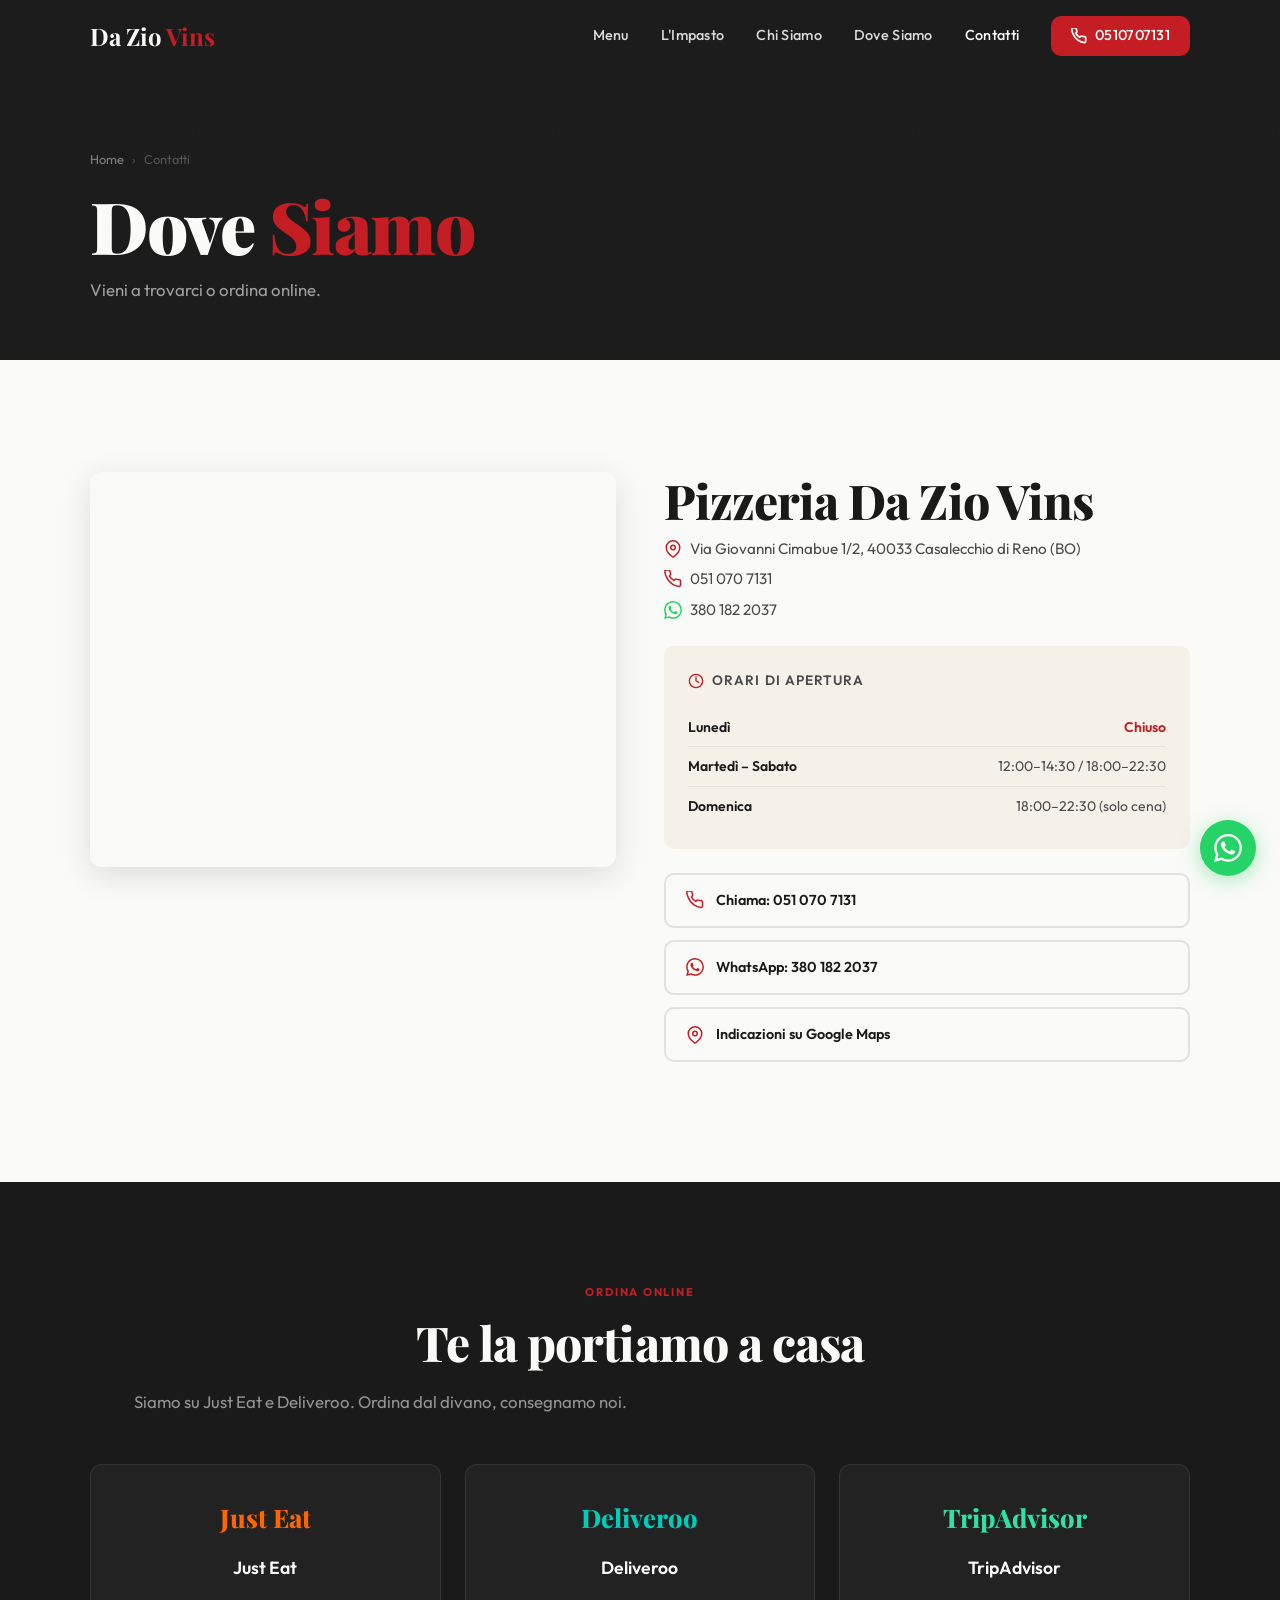
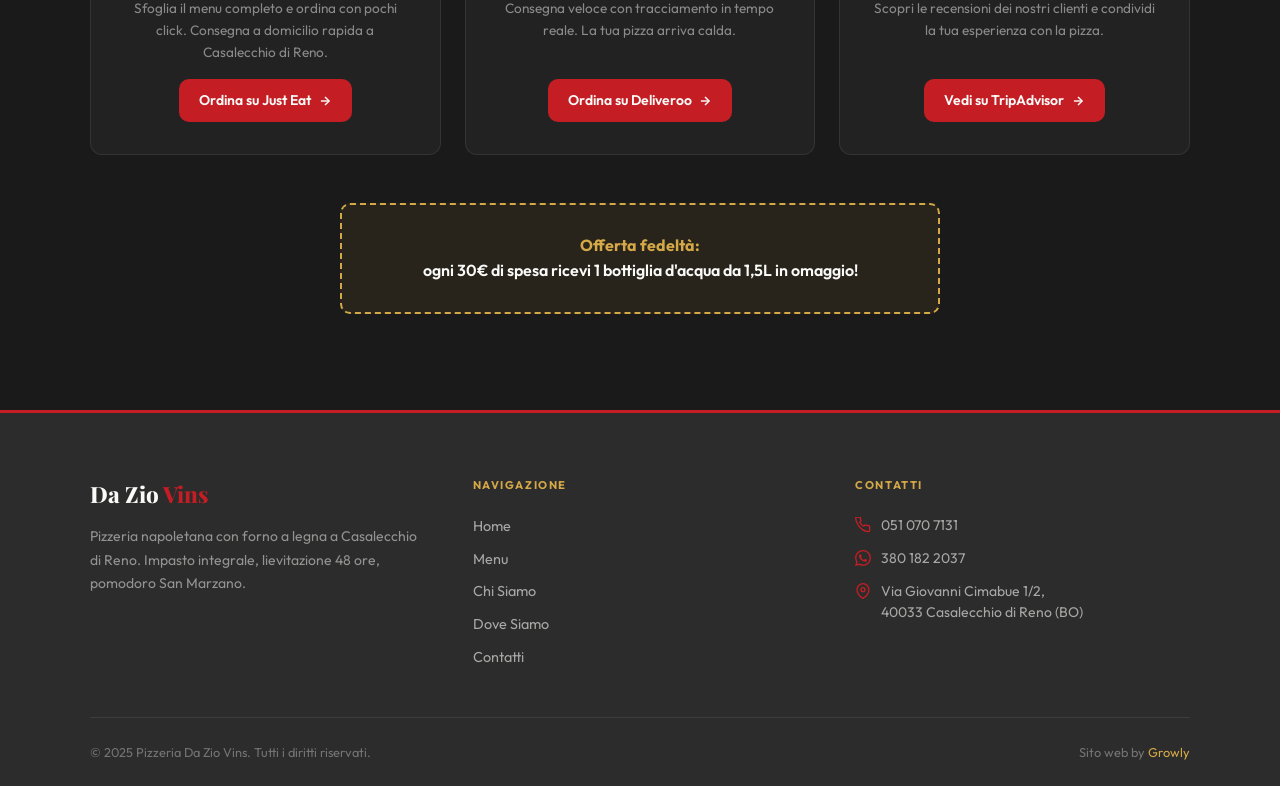
<file: contatti.html>
<!DOCTYPE html>
<html lang="it">
<head>
  <meta charset="UTF-8" />
  <meta name="viewport" content="width=device-width, initial-scale=1.0" />
  <title>Contatti e Ordina Online &ndash; Da Zio Vins | Casalecchio di Reno</title>
  <meta name="description" content="Contatta la Pizzeria Da Zio Vins a Casalecchio di Reno. Telefono, WhatsApp, indirizzo, orari e link per ordinare online su Just Eat e Deliveroo." />
  <meta property="og:title" content="Contatti e Ordina Online – Da Zio Vins | Casalecchio di Reno" />
  <meta property="og:description" content="Via Giovanni Cimabue 1/2, Casalecchio di Reno. Tel: 051 070 7131. Ordina su Just Eat e Deliveroo." />
  <meta name="theme-color" content="#C41E24" />
  <link rel="preconnect" href="https://fonts.googleapis.com" />
  <link rel="preconnect" href="https://fonts.gstatic.com" crossorigin />
  <link rel="stylesheet" href="css/style.css" />
</head>
<body>

<!-- ══ NAV ══════════════════════════════════════════════════ -->
<nav id="main-nav">
  <div class="nav-inner">
    <a href="index.html" class="nav-logo">Da Zio <span>Vins</span></a>
    <div class="nav-links">
      <a href="menu.html">Menu</a>
      <a href="index.html#impasto">L'Impasto</a>
      <a href="index.html#chi-siamo">Chi Siamo</a>
      <a href="index.html#dove-siamo">Dove Siamo</a>
      <a href="contatti.html" class="active">Contatti</a>
      <a href="tel:0510707131" class="nav-cta">
        <svg width="16" height="16" viewBox="0 0 24 24" fill="none" stroke="currentColor" stroke-width="2.5" stroke-linecap="round" stroke-linejoin="round">
          <path d="M22 16.92v3a2 2 0 01-2.18 2 19.79 19.79 0 01-8.63-3.07A19.5 19.5 0 013.07 8.81 19.79 19.79 0 011.09 2.18 2 2 0 013.06 0h3a2 2 0 012 1.72c.127.96.361 1.903.7 2.81a2 2 0 01-.45 2.11L7.09 7.91a16 16 0 006 6l1.27-1.27a2 2 0 012.11-.45c.907.339 1.85.573 2.81.7A2 2 0 0122 14.92z"/>
        </svg>
        0510707131
      </a>
    </div>
    <button class="nav-hamburger" id="hamburger" aria-label="Apri menu">
      <svg width="24" height="24" viewBox="0 0 24 24" fill="none" stroke="currentColor" stroke-width="2" stroke-linecap="round">
        <line x1="3" y1="6" x2="21" y2="6"/>
        <line x1="3" y1="12" x2="21" y2="12"/>
        <line x1="3" y1="18" x2="21" y2="18"/>
      </svg>
    </button>
  </div>
</nav>

<div id="mobile-menu">
  <a href="menu.html">Menu</a>
  <a href="index.html#impasto">L'Impasto</a>
  <a href="index.html#chi-siamo">Chi Siamo</a>
  <a href="index.html#dove-siamo">Dove Siamo</a>
  <a href="contatti.html" class="active">Contatti</a>
  <a href="tel:0510707131" class="nav-cta">
    <svg width="16" height="16" viewBox="0 0 24 24" fill="none" stroke="currentColor" stroke-width="2.5" stroke-linecap="round" stroke-linejoin="round">
      <path d="M22 16.92v3a2 2 0 01-2.18 2 19.79 19.79 0 01-8.63-3.07A19.5 19.5 0 013.07 8.81 19.79 19.79 0 011.09 2.18 2 2 0 013.06 0h3a2 2 0 012 1.72c.127.96.361 1.903.7 2.81a2 2 0 01-.45 2.11L7.09 7.91a16 16 0 006 6l1.27-1.27a2 2 0 012.11-.45c.907.339 1.85.573 2.81.7A2 2 0 0122 14.92z"/>
    </svg>
    0510707131
  </a>
</div>

<!-- ══ PAGE HERO ══════════════════════════════════════════════ -->
<header class="page-hero">
  <div class="page-hero-grain"></div>
  <div class="page-hero-inner">
    <div class="page-hero-breadcrumb">
      <a href="index.html">Home</a>
      <span>&#8250;</span>
      <span>Contatti</span>
    </div>
    <h1>Dove <span>Siamo</span></h1>
    <p>Vieni a trovarci o ordina online.</p>
  </div>
</header>

<!-- ══ MAPPA + INFO ═══════════════════════════════════════════ -->
<section class="contatti-section" style="padding-top: 4rem;">
  <div class="section-inner">
    <div class="dove-grid">
      <!-- Mappa -->
      <div class="dove-map reveal">
        <iframe
          src="https://maps.google.com/maps?q=44.4667685,11.2705434&z=17&ie=UTF8&iwloc=&output=embed"
          allowfullscreen=""
          loading="lazy"
          referrerpolicy="no-referrer-when-downgrade"
          title="Posizione Pizzeria Da Zio Vins su Google Maps">
        </iframe>
      </div>

      <!-- Info -->
      <div class="reveal rd2">
        <div class="dove-info-head">
          <h2 class="section-title">Pizzeria Da Zio Vins</h2>
          <div class="dove-address" style="margin-bottom:0.5rem;">
            <svg width="18" height="18" viewBox="0 0 24 24" fill="none" stroke="currentColor" stroke-width="2" stroke-linecap="round" stroke-linejoin="round">
              <path d="M21 10c0 7-9 13-9 13s-9-6-9-13a9 9 0 0118 0z"/>
              <circle cx="12" cy="10" r="3"/>
            </svg>
            <span>Via Giovanni Cimabue 1/2, 40033 Casalecchio di Reno (BO)</span>
          </div>
          <div class="dove-address" style="margin-bottom:0.5rem;">
            <svg width="18" height="18" viewBox="0 0 24 24" fill="none" stroke="currentColor" stroke-width="2" stroke-linecap="round" stroke-linejoin="round">
              <path d="M22 16.92v3a2 2 0 01-2.18 2 19.79 19.79 0 01-8.63-3.07A19.5 19.5 0 013.07 8.81 19.79 19.79 0 011.09 2.18 2 2 0 013.06 0h3a2 2 0 012 1.72c.127.96.361 1.903.7 2.81a2 2 0 01-.45 2.11L7.09 7.91a16 16 0 006 6l1.27-1.27a2 2 0 012.11-.45c.907.339 1.85.573 2.81.7A2 2 0 0122 14.92z"/>
            </svg>
            <a href="tel:0510707131" style="color: var(--grigio);">051 070 7131</a>
          </div>
          <div class="dove-address" style="margin-bottom:1.5rem;">
            <svg width="18" height="18" viewBox="0 0 24 24" fill="currentColor" style="color: #25D366;">
              <path d="M17.472 14.382c-.297-.149-1.758-.867-2.03-.967-.273-.099-.471-.148-.67.15-.197.297-.767.966-.94 1.164-.173.199-.347.223-.644.075-.297-.15-1.255-.463-2.39-1.475-.883-.788-1.48-1.761-1.653-2.059-.173-.297-.018-.458.13-.606.134-.133.298-.347.446-.52.149-.174.198-.298.298-.497.099-.198.05-.371-.025-.52-.075-.149-.669-1.612-.916-2.207-.242-.579-.487-.5-.669-.51-.173-.008-.371-.01-.57-.01-.198 0-.52.074-.792.372-.272.297-1.04 1.016-1.04 2.479 0 1.462 1.065 2.875 1.213 3.074.149.198 2.096 3.2 5.077 4.487.709.306 1.262.489 1.694.625.712.227 1.36.195 1.871.118.571-.085 1.758-.719 2.006-1.413.248-.694.248-1.289.173-1.413-.074-.124-.272-.198-.57-.347m-5.421 7.403h-.004a9.87 9.87 0 01-5.031-1.378l-.361-.214-3.741.982.998-3.648-.235-.374a9.86 9.86 0 01-1.51-5.26c.001-5.45 4.436-9.884 9.888-9.884 2.64 0 5.122 1.03 6.988 2.898a9.825 9.825 0 012.893 6.994c-.003 5.45-4.437 9.884-9.885 9.884m8.413-18.297A11.815 11.815 0 0012.05 0C5.495 0 .16 5.335.157 11.892c0 2.096.547 4.142 1.588 5.945L.057 24l6.305-1.654a11.882 11.882 0 005.683 1.448h.005c6.554 0 11.89-5.335 11.893-11.893a11.821 11.821 0 00-3.48-8.413z"/>
            </svg>
            <a href="https://wa.me/393801822037" target="_blank" rel="noopener noreferrer" style="color: var(--grigio);">380 182 2037</a>
          </div>
        </div>

        <div class="dove-orari">
          <div class="dove-orari-title">
            <svg width="16" height="16" viewBox="0 0 24 24" fill="none" stroke="currentColor" stroke-width="2" stroke-linecap="round" stroke-linejoin="round">
              <circle cx="12" cy="12" r="10"/>
              <polyline points="12 6 12 12 16 14"/>
            </svg>
            Orari di apertura
          </div>
          <div class="dove-row">
            <span class="dove-day">Luned&igrave;</span>
            <span class="dove-time chiuso">Chiuso</span>
          </div>
          <div class="dove-row">
            <span class="dove-day">Marted&igrave; &ndash; Sabato</span>
            <span class="dove-time">12:00&ndash;14:30 / 18:00&ndash;22:30</span>
          </div>
          <div class="dove-row">
            <span class="dove-day">Domenica</span>
            <span class="dove-time">18:00&ndash;22:30 (solo cena)</span>
          </div>
        </div>

        <div class="dove-buttons">
          <a href="tel:0510707131" class="dove-btn">
            <svg width="18" height="18" viewBox="0 0 24 24" fill="none" stroke="currentColor" stroke-width="2" stroke-linecap="round" stroke-linejoin="round">
              <path d="M22 16.92v3a2 2 0 01-2.18 2 19.79 19.79 0 01-8.63-3.07A19.5 19.5 0 013.07 8.81 19.79 19.79 0 011.09 2.18 2 2 0 013.06 0h3a2 2 0 012 1.72c.127.96.361 1.903.7 2.81a2 2 0 01-.45 2.11L7.09 7.91a16 16 0 006 6l1.27-1.27a2 2 0 012.11-.45c.907.339 1.85.573 2.81.7A2 2 0 0122 14.92z"/>
            </svg>
            Chiama: 051 070 7131
          </a>
          <a href="https://wa.me/393801822037" target="_blank" rel="noopener noreferrer" class="dove-btn">
            <svg width="18" height="18" viewBox="0 0 24 24" fill="currentColor">
              <path d="M17.472 14.382c-.297-.149-1.758-.867-2.03-.967-.273-.099-.471-.148-.67.15-.197.297-.767.966-.94 1.164-.173.199-.347.223-.644.075-.297-.15-1.255-.463-2.39-1.475-.883-.788-1.48-1.761-1.653-2.059-.173-.297-.018-.458.13-.606.134-.133.298-.347.446-.52.149-.174.198-.298.298-.497.099-.198.05-.371-.025-.52-.075-.149-.669-1.612-.916-2.207-.242-.579-.487-.5-.669-.51-.173-.008-.371-.01-.57-.01-.198 0-.52.074-.792.372-.272.297-1.04 1.016-1.04 2.479 0 1.462 1.065 2.875 1.213 3.074.149.198 2.096 3.2 5.077 4.487.709.306 1.262.489 1.694.625.712.227 1.36.195 1.871.118.571-.085 1.758-.719 2.006-1.413.248-.694.248-1.289.173-1.413-.074-.124-.272-.198-.57-.347m-5.421 7.403h-.004a9.87 9.87 0 01-5.031-1.378l-.361-.214-3.741.982.998-3.648-.235-.374a9.86 9.86 0 01-1.51-5.26c.001-5.45 4.436-9.884 9.888-9.884 2.64 0 5.122 1.03 6.988 2.898a9.825 9.825 0 012.893 6.994c-.003 5.45-4.437 9.884-9.885 9.884m8.413-18.297A11.815 11.815 0 0012.05 0C5.495 0 .16 5.335.157 11.892c0 2.096.547 4.142 1.588 5.945L.057 24l6.305-1.654a11.882 11.882 0 005.683 1.448h.005c6.554 0 11.89-5.335 11.893-11.893a11.821 11.821 0 00-3.48-8.413z"/>
            </svg>
            WhatsApp: 380 182 2037
          </a>
          <a href="https://maps.google.com/?q=Via+Giovanni+Cimabue+1/2+Casalecchio+di+Reno" target="_blank" rel="noopener noreferrer" class="dove-btn">
            <svg width="18" height="18" viewBox="0 0 24 24" fill="none" stroke="currentColor" stroke-width="2" stroke-linecap="round" stroke-linejoin="round">
              <path d="M21 10c0 7-9 13-9 13s-9-6-9-13a9 9 0 0118 0z"/>
              <circle cx="12" cy="10" r="3"/>
            </svg>
            Indicazioni su Google Maps
          </a>
        </div>
      </div>
    </div>
  </div>
</section>

<!-- ══ ORDINA ONLINE ══════════════════════════════════════════ -->
<section class="ordina-section">
  <div class="section-inner">
    <div class="ordina-head reveal">
      <span class="section-tag">Ordina Online</span>
      <h2 class="section-title" style="color: var(--bianco);">Te la portiamo a casa</h2>
      <p class="section-sub">Siamo su Just Eat e Deliveroo. Ordina dal divano, consegnamo noi.</p>
    </div>
    <div class="ordina-cards">
      <div class="ordina-card reveal rd1">
        <div class="ordina-card-logo" style="color: #FF6600;">Just Eat</div>
        <div class="ordina-card-name">Just Eat</div>
        <p class="ordina-card-desc">Sfoglia il menu completo e ordina con pochi click. Consegna a domicilio rapida a Casalecchio di Reno.</p>
        <a href="https://www.justeat.it/restaurants-pizzeria-da-zio-vinss-72-casalecchio-di-reno-/menu#pre-order" target="_blank" rel="noopener noreferrer" class="ordina-card-link">
          Ordina su Just Eat
          <svg width="14" height="14" viewBox="0 0 24 24" fill="none" stroke="currentColor" stroke-width="2.5">
            <line x1="5" y1="12" x2="19" y2="12"/>
            <polyline points="12 5 19 12 12 19"/>
          </svg>
        </a>
      </div>
      <div class="ordina-card reveal rd2">
        <div class="ordina-card-logo" style="color: #00CCBC;">Deliveroo</div>
        <div class="ordina-card-name">Deliveroo</div>
        <p class="ordina-card-desc">Consegna veloce con tracciamento in tempo reale. La tua pizza arriva calda.</p>
        <a href="https://deliveroo.it/it/menu/bologna/viola/pizzeria-da-zio-vinsss72" target="_blank" rel="noopener noreferrer" class="ordina-card-link">
          Ordina su Deliveroo
          <svg width="14" height="14" viewBox="0 0 24 24" fill="none" stroke="currentColor" stroke-width="2.5">
            <line x1="5" y1="12" x2="19" y2="12"/>
            <polyline points="12 5 19 12 12 19"/>
          </svg>
        </a>
      </div>
      <div class="ordina-card reveal rd3">
        <div class="ordina-card-logo" style="color: #34E0A1;">TripAdvisor</div>
        <div class="ordina-card-name">TripAdvisor</div>
        <p class="ordina-card-desc">Scopri le recensioni dei nostri clienti e condividi la tua esperienza con la pizza.</p>
        <a href="https://www.tripadvisor.it/Restaurant_Review-g1552725-d20130009-Reviews-Pizzeria_Lupo_Alberto_1-Casalecchio_di_Reno_Province_of_Bologna_Emilia_Romagna.html" target="_blank" rel="noopener noreferrer" class="ordina-card-link">
          Vedi su TripAdvisor
          <svg width="14" height="14" viewBox="0 0 24 24" fill="none" stroke="currentColor" stroke-width="2.5">
            <line x1="5" y1="12" x2="19" y2="12"/>
            <polyline points="12 5 19 12 12 19"/>
          </svg>
        </a>
      </div>
    </div>

    <!-- Promo box -->
    <div class="reveal" style="margin-top: 3rem; max-width: 600px; margin-left: auto; margin-right: auto;">
      <div class="dove-promo" style="border-color: var(--oro); background: rgba(212,168,71,0.08); text-align: center; padding: 1.75rem;">
        <p class="dove-promo-text" style="font-size: 1rem; line-height: 1.6; color: var(--bianco);">
          <strong style="color: var(--oro);">Offerta fedelt&agrave;:</strong><br>
          ogni 30&euro; di spesa ricevi 1 bottiglia d'acqua da 1,5L in omaggio!
        </p>
      </div>
    </div>
  </div>
</section>

<!-- ══ FOOTER ════════════════════════════════════════════════ -->
<footer>
  <div class="footer-inner">
    <div class="footer-grid">
      <div>
        <div class="footer-brand-name">Da Zio <span>Vins</span></div>
        <p class="footer-brand-desc">Pizzeria napoletana con forno a legna a Casalecchio di Reno. Impasto integrale, lievitazione 48 ore, pomodoro San Marzano.</p>
      </div>
      <div>
        <div class="footer-col-title">Navigazione</div>
        <nav class="footer-links">
          <a href="index.html">Home</a>
          <a href="menu.html">Menu</a>
          <a href="index.html#chi-siamo">Chi Siamo</a>
          <a href="index.html#dove-siamo">Dove Siamo</a>
          <a href="contatti.html">Contatti</a>
        </nav>
      </div>
      <div>
        <div class="footer-col-title">Contatti</div>
        <div class="footer-contact-row">
          <svg width="16" height="16" viewBox="0 0 24 24" fill="none" stroke="currentColor" stroke-width="2" stroke-linecap="round" stroke-linejoin="round">
            <path d="M22 16.92v3a2 2 0 01-2.18 2 19.79 19.79 0 01-8.63-3.07A19.5 19.5 0 013.07 8.81 19.79 19.79 0 011.09 2.18 2 2 0 013.06 0h3a2 2 0 012 1.72c.127.96.361 1.903.7 2.81a2 2 0 01-.45 2.11L7.09 7.91a16 16 0 006 6l1.27-1.27a2 2 0 012.11-.45c.907.339 1.85.573 2.81.7A2 2 0 0122 14.92z"/>
          </svg>
          <a href="tel:0510707131">051 070 7131</a>
        </div>
        <div class="footer-contact-row">
          <svg width="16" height="16" viewBox="0 0 24 24" fill="currentColor">
            <path d="M17.472 14.382c-.297-.149-1.758-.867-2.03-.967-.273-.099-.471-.148-.67.15-.197.297-.767.966-.94 1.164-.173.199-.347.223-.644.075-.297-.15-1.255-.463-2.39-1.475-.883-.788-1.48-1.761-1.653-2.059-.173-.297-.018-.458.13-.606.134-.133.298-.347.446-.52.149-.174.198-.298.298-.497.099-.198.05-.371-.025-.52-.075-.149-.669-1.612-.916-2.207-.242-.579-.487-.5-.669-.51-.173-.008-.371-.01-.57-.01-.198 0-.52.074-.792.372-.272.297-1.04 1.016-1.04 2.479 0 1.462 1.065 2.875 1.213 3.074.149.198 2.096 3.2 5.077 4.487.709.306 1.262.489 1.694.625.712.227 1.36.195 1.871.118.571-.085 1.758-.719 2.006-1.413.248-.694.248-1.289.173-1.413-.074-.124-.272-.198-.57-.347m-5.421 7.403h-.004a9.87 9.87 0 01-5.031-1.378l-.361-.214-3.741.982.998-3.648-.235-.374a9.86 9.86 0 01-1.51-5.26c.001-5.45 4.436-9.884 9.888-9.884 2.64 0 5.122 1.03 6.988 2.898a9.825 9.825 0 012.893 6.994c-.003 5.45-4.437 9.884-9.885 9.884m8.413-18.297A11.815 11.815 0 0012.05 0C5.495 0 .16 5.335.157 11.892c0 2.096.547 4.142 1.588 5.945L.057 24l6.305-1.654a11.882 11.882 0 005.683 1.448h.005c6.554 0 11.89-5.335 11.893-11.893a11.821 11.821 0 00-3.48-8.413z"/>
          </svg>
          <a href="https://wa.me/393801822037" target="_blank" rel="noopener noreferrer">380 182 2037</a>
        </div>
        <div class="footer-contact-row">
          <svg width="16" height="16" viewBox="0 0 24 24" fill="none" stroke="currentColor" stroke-width="2" stroke-linecap="round" stroke-linejoin="round">
            <path d="M21 10c0 7-9 13-9 13s-9-6-9-13a9 9 0 0118 0z"/>
            <circle cx="12" cy="10" r="3"/>
          </svg>
          <span>Via Giovanni Cimabue 1/2,<br>40033 Casalecchio di Reno (BO)</span>
        </div>
      </div>
    </div>
    <div class="footer-bottom">
      <span class="footer-copy">&copy; 2025 Pizzeria Da Zio Vins. Tutti i diritti riservati.</span>
      <span class="footer-credit">Sito web by <a href="https://growlyagency.com" target="_blank" rel="noopener noreferrer">Growly</a></span>
    </div>
  </div>
</footer>

<!-- ══ WHATSAPP FAB ═══════════════════════════════════════════ -->
<a href="https://wa.me/393801822037" target="_blank" rel="noopener noreferrer" class="wa-fab" aria-label="Contattaci su WhatsApp">
  <svg width="28" height="28" viewBox="0 0 24 24" fill="currentColor">
    <path d="M17.472 14.382c-.297-.149-1.758-.867-2.03-.967-.273-.099-.471-.148-.67.15-.197.297-.767.966-.94 1.164-.173.199-.347.223-.644.075-.297-.15-1.255-.463-2.39-1.475-.883-.788-1.48-1.761-1.653-2.059-.173-.297-.018-.458.13-.606.134-.133.298-.347.446-.52.149-.174.198-.298.298-.497.099-.198.05-.371-.025-.52-.075-.149-.669-1.612-.916-2.207-.242-.579-.487-.5-.669-.51-.173-.008-.371-.01-.57-.01-.198 0-.52.074-.792.372-.272.297-1.04 1.016-1.04 2.479 0 1.462 1.065 2.875 1.213 3.074.149.198 2.096 3.2 5.077 4.487.709.306 1.262.489 1.694.625.712.227 1.36.195 1.871.118.571-.085 1.758-.719 2.006-1.413.248-.694.248-1.289.173-1.413-.074-.124-.272-.198-.57-.347m-5.421 7.403h-.004a9.87 9.87 0 01-5.031-1.378l-.361-.214-3.741.982.998-3.648-.235-.374a9.86 9.86 0 01-1.51-5.26c.001-5.45 4.436-9.884 9.888-9.884 2.64 0 5.122 1.03 6.988 2.898a9.825 9.825 0 012.893 6.994c-.003 5.45-4.437 9.884-9.885 9.884m8.413-18.297A11.815 11.815 0 0012.05 0C5.495 0 .16 5.335.157 11.892c0 2.096.547 4.142 1.588 5.945L.057 24l6.305-1.654a11.882 11.882 0 005.683 1.448h.005c6.554 0 11.89-5.335 11.893-11.893a11.821 11.821 0 00-3.48-8.413z"/>
  </svg>
</a>

<!-- ══ SCRIPTS ════════════════════════════════════════════════ -->
<script src="js/main.js" defer></script>

</body>
</html>
</file>
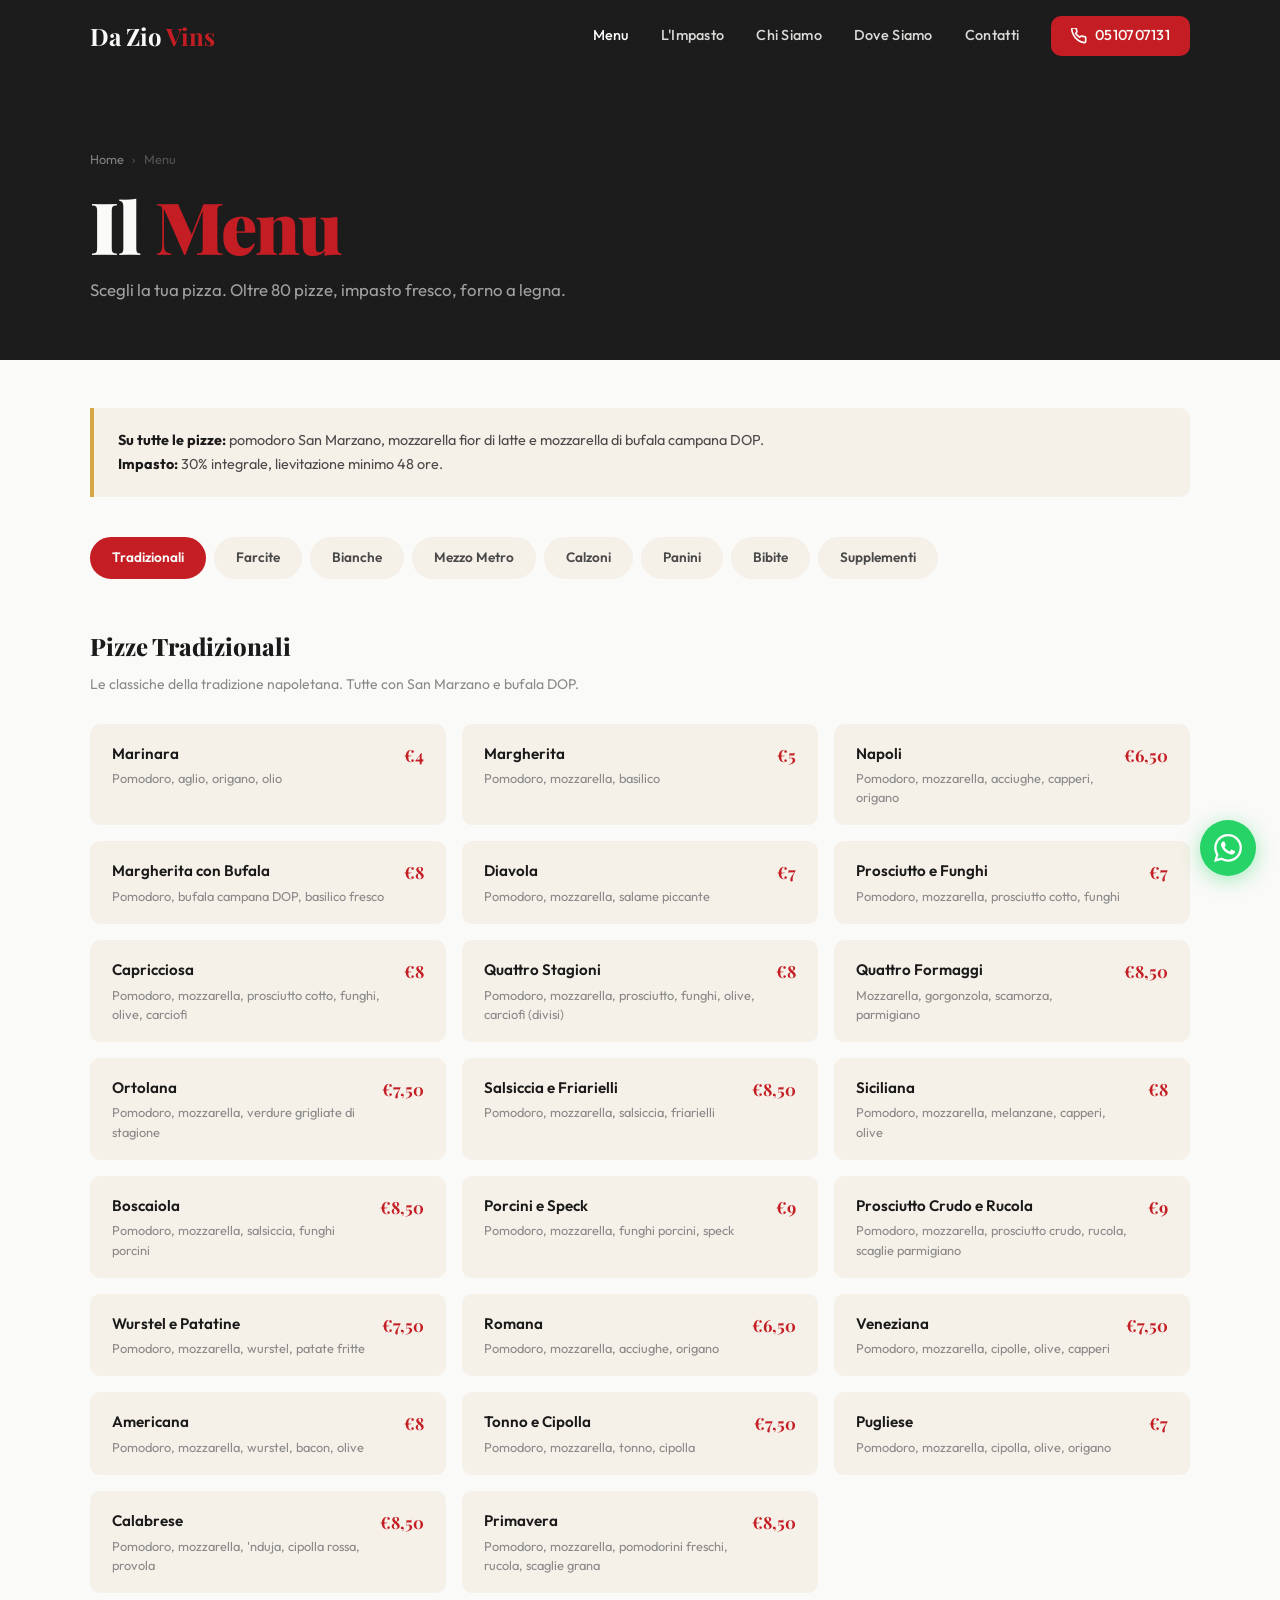
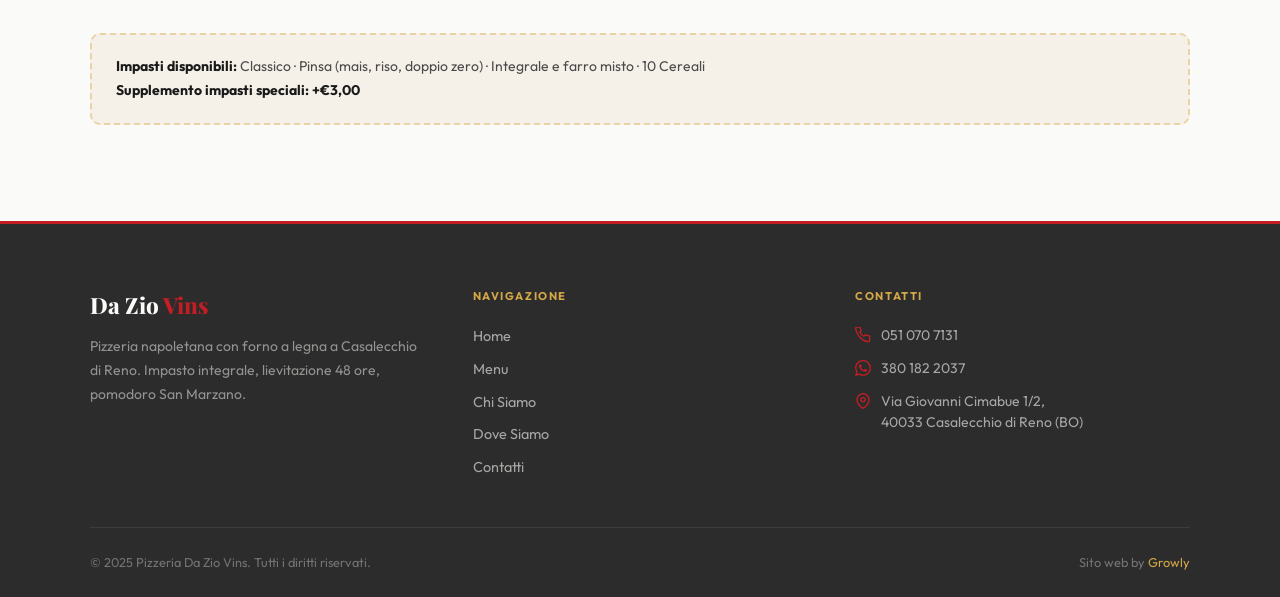
<file: menu.html>
<!DOCTYPE html>
<html lang="it">
<head>
  <meta charset="UTF-8" />
  <meta name="viewport" content="width=device-width, initial-scale=1.0" />
  <title>Menu &ndash; Da Zio Vins | Pizzeria Napoletana Casalecchio di Reno</title>
  <meta name="description" content="Scopri il menu completo della Pizzeria Da Zio Vins: oltre 80 pizze, calzoni, panini, bibite. Forno a legna, impasto 48 ore, San Marzano. Casalecchio di Reno." />
  <meta property="og:title" content="Menu – Da Zio Vins | Pizzeria Napoletana Casalecchio di Reno" />
  <meta property="og:description" content="Oltre 80 pizze, impasto fresco, forno a legna. Scopri tutte le nostre specialita." />
  <meta name="theme-color" content="#C41E24" />
  <link rel="preconnect" href="https://fonts.googleapis.com" />
  <link rel="preconnect" href="https://fonts.gstatic.com" crossorigin />
  <link rel="stylesheet" href="css/style.css" />
</head>
<body>

<!-- ══ NAV ══════════════════════════════════════════════════ -->
<nav id="main-nav">
  <div class="nav-inner">
    <a href="index.html" class="nav-logo">Da Zio <span>Vins</span></a>
    <div class="nav-links">
      <a href="menu.html" class="active">Menu</a>
      <a href="index.html#impasto">L'Impasto</a>
      <a href="index.html#chi-siamo">Chi Siamo</a>
      <a href="index.html#dove-siamo">Dove Siamo</a>
      <a href="contatti.html">Contatti</a>
      <a href="tel:0510707131" class="nav-cta">
        <svg width="16" height="16" viewBox="0 0 24 24" fill="none" stroke="currentColor" stroke-width="2.5" stroke-linecap="round" stroke-linejoin="round">
          <path d="M22 16.92v3a2 2 0 01-2.18 2 19.79 19.79 0 01-8.63-3.07A19.5 19.5 0 013.07 8.81 19.79 19.79 0 011.09 2.18 2 2 0 013.06 0h3a2 2 0 012 1.72c.127.96.361 1.903.7 2.81a2 2 0 01-.45 2.11L7.09 7.91a16 16 0 006 6l1.27-1.27a2 2 0 012.11-.45c.907.339 1.85.573 2.81.7A2 2 0 0122 14.92z"/>
        </svg>
        0510707131
      </a>
    </div>
    <button class="nav-hamburger" id="hamburger" aria-label="Apri menu">
      <svg width="24" height="24" viewBox="0 0 24 24" fill="none" stroke="currentColor" stroke-width="2" stroke-linecap="round">
        <line x1="3" y1="6" x2="21" y2="6"/>
        <line x1="3" y1="12" x2="21" y2="12"/>
        <line x1="3" y1="18" x2="21" y2="18"/>
      </svg>
    </button>
  </div>
</nav>

<div id="mobile-menu">
  <a href="menu.html" class="active">Menu</a>
  <a href="index.html#impasto">L'Impasto</a>
  <a href="index.html#chi-siamo">Chi Siamo</a>
  <a href="index.html#dove-siamo">Dove Siamo</a>
  <a href="contatti.html">Contatti</a>
  <a href="tel:0510707131" class="nav-cta">
    <svg width="16" height="16" viewBox="0 0 24 24" fill="none" stroke="currentColor" stroke-width="2.5" stroke-linecap="round" stroke-linejoin="round">
      <path d="M22 16.92v3a2 2 0 01-2.18 2 19.79 19.79 0 01-8.63-3.07A19.5 19.5 0 013.07 8.81 19.79 19.79 0 011.09 2.18 2 2 0 013.06 0h3a2 2 0 012 1.72c.127.96.361 1.903.7 2.81a2 2 0 01-.45 2.11L7.09 7.91a16 16 0 006 6l1.27-1.27a2 2 0 012.11-.45c.907.339 1.85.573 2.81.7A2 2 0 0122 14.92z"/>
    </svg>
    0510707131
  </a>
</div>

<!-- ══ PAGE HERO ══════════════════════════════════════════════ -->
<header class="page-hero">
  <div class="page-hero-grain"></div>
  <div class="page-hero-inner">
    <div class="page-hero-breadcrumb">
      <a href="index.html">Home</a>
      <span>&#8250;</span>
      <span>Menu</span>
    </div>
    <h1>Il <span>Menu</span></h1>
    <p>Scegli la tua pizza. Oltre 80 pizze, impasto fresco, forno a legna.</p>
  </div>
</header>

<!-- ══ MENU CONTENT ═══════════════════════════════════════════ -->
<section class="menu-section" style="padding-top: 3rem;">
  <div class="section-inner">

    <!-- Nota principale -->
    <div class="menu-note reveal">
      <strong>Su tutte le pizze:</strong> pomodoro San Marzano, mozzarella fior di latte e mozzarella di bufala campana DOP.<br>
      <strong>Impasto:</strong> 30% integrale, lievitazione minimo 48 ore.
    </div>

    <!-- Tabs navigazione categorie -->
    <div class="menu-tabs" role="tablist">
      <button class="menu-tab active" data-cat="tradizionali" role="tab">Tradizionali</button>
      <button class="menu-tab" data-cat="farcite" role="tab">Farcite</button>
      <button class="menu-tab" data-cat="bianche" role="tab">Bianche</button>
      <button class="menu-tab" data-cat="mezzo-metro" role="tab">Mezzo Metro</button>
      <button class="menu-tab" data-cat="calzoni" role="tab">Calzoni</button>
      <button class="menu-tab" data-cat="panini" role="tab">Panini</button>
      <button class="menu-tab" data-cat="bibite" role="tab">Bibite</button>
      <button class="menu-tab" data-cat="supplementi" role="tab">Supplementi</button>
    </div>

    <!-- ── PIZZE TRADIZIONALI ─────────────────────────────── -->
    <div class="menu-category active" id="cat-tradizionali">
      <h2 class="menu-category-title">Pizze Tradizionali</h2>
      <p class="menu-category-sub">Le classiche della tradizione napoletana. Tutte con San Marzano e bufala DOP.</p>
      <div class="menu-grid">
        <div class="menu-item">
          <div class="menu-item-left">
            <div class="menu-item-name">Marinara</div>
            <div class="menu-item-ingredients">Pomodoro, aglio, origano, olio</div>
          </div>
          <div class="menu-item-price">&euro;4</div>
        </div>
        <div class="menu-item">
          <div class="menu-item-left">
            <div class="menu-item-name">Margherita</div>
            <div class="menu-item-ingredients">Pomodoro, mozzarella, basilico</div>
          </div>
          <div class="menu-item-price">&euro;5</div>
        </div>
        <div class="menu-item">
          <div class="menu-item-left">
            <div class="menu-item-name">Napoli</div>
            <div class="menu-item-ingredients">Pomodoro, mozzarella, acciughe, capperi, origano</div>
          </div>
          <div class="menu-item-price">&euro;6,50</div>
        </div>
        <div class="menu-item">
          <div class="menu-item-left">
            <div class="menu-item-name">Margherita con Bufala</div>
            <div class="menu-item-ingredients">Pomodoro, bufala campana DOP, basilico fresco</div>
          </div>
          <div class="menu-item-price">&euro;8</div>
        </div>
        <div class="menu-item">
          <div class="menu-item-left">
            <div class="menu-item-name">Diavola</div>
            <div class="menu-item-ingredients">Pomodoro, mozzarella, salame piccante</div>
          </div>
          <div class="menu-item-price">&euro;7</div>
        </div>
        <div class="menu-item">
          <div class="menu-item-left">
            <div class="menu-item-name">Prosciutto e Funghi</div>
            <div class="menu-item-ingredients">Pomodoro, mozzarella, prosciutto cotto, funghi</div>
          </div>
          <div class="menu-item-price">&euro;7</div>
        </div>
        <div class="menu-item">
          <div class="menu-item-left">
            <div class="menu-item-name">Capricciosa</div>
            <div class="menu-item-ingredients">Pomodoro, mozzarella, prosciutto cotto, funghi, olive, carciofi</div>
          </div>
          <div class="menu-item-price">&euro;8</div>
        </div>
        <div class="menu-item">
          <div class="menu-item-left">
            <div class="menu-item-name">Quattro Stagioni</div>
            <div class="menu-item-ingredients">Pomodoro, mozzarella, prosciutto, funghi, olive, carciofi (divisi)</div>
          </div>
          <div class="menu-item-price">&euro;8</div>
        </div>
        <div class="menu-item">
          <div class="menu-item-left">
            <div class="menu-item-name">Quattro Formaggi</div>
            <div class="menu-item-ingredients">Mozzarella, gorgonzola, scamorza, parmigiano</div>
          </div>
          <div class="menu-item-price">&euro;8,50</div>
        </div>
        <div class="menu-item">
          <div class="menu-item-left">
            <div class="menu-item-name">Ortolana</div>
            <div class="menu-item-ingredients">Pomodoro, mozzarella, verdure grigliate di stagione</div>
          </div>
          <div class="menu-item-price">&euro;7,50</div>
        </div>
        <div class="menu-item">
          <div class="menu-item-left">
            <div class="menu-item-name">Salsiccia e Friarielli</div>
            <div class="menu-item-ingredients">Pomodoro, mozzarella, salsiccia, friarielli</div>
          </div>
          <div class="menu-item-price">&euro;8,50</div>
        </div>
        <div class="menu-item">
          <div class="menu-item-left">
            <div class="menu-item-name">Siciliana</div>
            <div class="menu-item-ingredients">Pomodoro, mozzarella, melanzane, capperi, olive</div>
          </div>
          <div class="menu-item-price">&euro;8</div>
        </div>
        <div class="menu-item">
          <div class="menu-item-left">
            <div class="menu-item-name">Boscaiola</div>
            <div class="menu-item-ingredients">Pomodoro, mozzarella, salsiccia, funghi porcini</div>
          </div>
          <div class="menu-item-price">&euro;8,50</div>
        </div>
        <div class="menu-item">
          <div class="menu-item-left">
            <div class="menu-item-name">Porcini e Speck</div>
            <div class="menu-item-ingredients">Pomodoro, mozzarella, funghi porcini, speck</div>
          </div>
          <div class="menu-item-price">&euro;9</div>
        </div>
        <div class="menu-item">
          <div class="menu-item-left">
            <div class="menu-item-name">Prosciutto Crudo e Rucola</div>
            <div class="menu-item-ingredients">Pomodoro, mozzarella, prosciutto crudo, rucola, scaglie parmigiano</div>
          </div>
          <div class="menu-item-price">&euro;9</div>
        </div>
        <div class="menu-item">
          <div class="menu-item-left">
            <div class="menu-item-name">Wurstel e Patatine</div>
            <div class="menu-item-ingredients">Pomodoro, mozzarella, wurstel, patate fritte</div>
          </div>
          <div class="menu-item-price">&euro;7,50</div>
        </div>
        <div class="menu-item">
          <div class="menu-item-left">
            <div class="menu-item-name">Romana</div>
            <div class="menu-item-ingredients">Pomodoro, mozzarella, acciughe, origano</div>
          </div>
          <div class="menu-item-price">&euro;6,50</div>
        </div>
        <div class="menu-item">
          <div class="menu-item-left">
            <div class="menu-item-name">Veneziana</div>
            <div class="menu-item-ingredients">Pomodoro, mozzarella, cipolle, olive, capperi</div>
          </div>
          <div class="menu-item-price">&euro;7,50</div>
        </div>
        <div class="menu-item">
          <div class="menu-item-left">
            <div class="menu-item-name">Americana</div>
            <div class="menu-item-ingredients">Pomodoro, mozzarella, wurstel, bacon, olive</div>
          </div>
          <div class="menu-item-price">&euro;8</div>
        </div>
        <div class="menu-item">
          <div class="menu-item-left">
            <div class="menu-item-name">Tonno e Cipolla</div>
            <div class="menu-item-ingredients">Pomodoro, mozzarella, tonno, cipolla</div>
          </div>
          <div class="menu-item-price">&euro;7,50</div>
        </div>
        <div class="menu-item">
          <div class="menu-item-left">
            <div class="menu-item-name">Pugliese</div>
            <div class="menu-item-ingredients">Pomodoro, mozzarella, cipolla, olive, origano</div>
          </div>
          <div class="menu-item-price">&euro;7</div>
        </div>
        <div class="menu-item">
          <div class="menu-item-left">
            <div class="menu-item-name">Calabrese</div>
            <div class="menu-item-ingredients">Pomodoro, mozzarella, 'nduja, cipolla rossa, provola</div>
          </div>
          <div class="menu-item-price">&euro;8,50</div>
        </div>
        <div class="menu-item">
          <div class="menu-item-left">
            <div class="menu-item-name">Primavera</div>
            <div class="menu-item-ingredients">Pomodoro, mozzarella, pomodorini freschi, rucola, scaglie grana</div>
          </div>
          <div class="menu-item-price">&euro;8,50</div>
        </div>
      </div>
    </div>

    <!-- ── PIZZE FARCITE ─────────────────────────────────── -->
    <div class="menu-category" id="cat-farcite">
      <h2 class="menu-category-title">Pizze Farcite</h2>
      <p class="menu-category-sub">Pizze a due strati, farcite dopo la cottura con ingredienti freschi.</p>
      <div class="menu-grid">
        <div class="menu-item">
          <div class="menu-item-left">
            <div class="menu-item-name">Tonno e Cipolla</div>
            <div class="menu-item-ingredients">Pomodoro, mozzarella, tonno, cipolla</div>
          </div>
          <div class="menu-item-price">&euro;8</div>
        </div>
        <div class="menu-item">
          <div class="menu-item-left">
            <div class="menu-item-name">Prosciutto e Funghi Farcita</div>
            <div class="menu-item-ingredients">Pomodoro, mozzarella, prosciutto cotto, funghi trifolati</div>
          </div>
          <div class="menu-item-price">&euro;8</div>
        </div>
        <div class="menu-item">
          <div class="menu-item-left">
            <div class="menu-item-name">Capricciosa Farcita</div>
            <div class="menu-item-ingredients">Pomodoro, mozzarella, prosciutto, funghi, olive, carciofi, uovo</div>
          </div>
          <div class="menu-item-price">&euro;9</div>
        </div>
        <div class="menu-item">
          <div class="menu-item-left">
            <div class="menu-item-name">Salsiccia e Friarielli</div>
            <div class="menu-item-ingredients">Pomodoro, provola, salsiccia, friarielli saltati in padella</div>
          </div>
          <div class="menu-item-price">&euro;9</div>
        </div>
        <div class="menu-item">
          <div class="menu-item-left">
            <div class="menu-item-name">Norma Farcita</div>
            <div class="menu-item-ingredients">Pomodoro, mozzarella, melanzane fritte, ricotta salata</div>
          </div>
          <div class="menu-item-price">&euro;8,50</div>
        </div>
        <div class="menu-item">
          <div class="menu-item-left">
            <div class="menu-item-name">Crudo e Bufala</div>
            <div class="menu-item-ingredients">Pomodoro, mozzarella, prosciutto crudo di Parma, bufala</div>
          </div>
          <div class="menu-item-price">&euro;10</div>
        </div>
        <div class="menu-item">
          <div class="menu-item-left">
            <div class="menu-item-name">Boscaiola Farcita</div>
            <div class="menu-item-ingredients">Pomodoro, mozzarella, salsiccia, funghi porcini</div>
          </div>
          <div class="menu-item-price">&euro;9,50</div>
        </div>
        <div class="menu-item">
          <div class="menu-item-left">
            <div class="menu-item-name">Wurstel e Patatine Farcita</div>
            <div class="menu-item-ingredients">Pomodoro, mozzarella, wurstel, patatine fritte</div>
          </div>
          <div class="menu-item-price">&euro;8,50</div>
        </div>
        <div class="menu-item">
          <div class="menu-item-left">
            <div class="menu-item-name">Verdure Grigliate</div>
            <div class="menu-item-ingredients">Mozzarella, verdure grigliate di stagione, scamorza affumicata</div>
          </div>
          <div class="menu-item-price">&euro;8,50</div>
        </div>
        <div class="menu-item">
          <div class="menu-item-left">
            <div class="menu-item-name">Speck e Scamorza</div>
            <div class="menu-item-ingredients">Pomodoro, mozzarella, speck altoatesino, scamorza affumicata</div>
          </div>
          <div class="menu-item-price">&euro;9</div>
        </div>
        <div class="menu-item">
          <div class="menu-item-left">
            <div class="menu-item-name">Bresaola e Rucola</div>
            <div class="menu-item-ingredients">Mozzarella, bresaola, rucola, scaglie parmigiano, limone</div>
          </div>
          <div class="menu-item-price">&euro;9</div>
        </div>
        <div class="menu-item">
          <div class="menu-item-left">
            <div class="menu-item-name">Quattro Formaggi Farcita</div>
            <div class="menu-item-ingredients">Mozzarella, gorgonzola, scamorza, parmigiano, noci</div>
          </div>
          <div class="menu-item-price">&euro;9,50</div>
        </div>
        <div class="menu-item">
          <div class="menu-item-left">
            <div class="menu-item-name">Pollo e Curry</div>
            <div class="menu-item-ingredients">Mozzarella, pollo marinato, curry, cipolle caramellate</div>
          </div>
          <div class="menu-item-price">&euro;9</div>
        </div>
        <div class="menu-item">
          <div class="menu-item-left">
            <div class="menu-item-name">Salmone e Rucola</div>
            <div class="menu-item-ingredients">Mozzarella, salmone affumicato, rucola, pomodorini, limone</div>
          </div>
          <div class="menu-item-price">&euro;10</div>
        </div>
        <div class="menu-item">
          <div class="menu-item-left">
            <div class="menu-item-name">Del Vins <span class="badge badge-oro">Casa</span></div>
            <div class="menu-item-ingredients">Pomodoro, provola, salsiccia, friarielli, 'nduja, peperoncino</div>
          </div>
          <div class="menu-item-price">&euro;10</div>
        </div>
        <div class="menu-item">
          <div class="menu-item-left">
            <div class="menu-item-name">Frutti di Porco <span class="badge badge-hot">Hot</span></div>
            <div class="menu-item-ingredients">Pomodoro, mozzarella, salame piccante, 'nduja, guanciale, peperoncino</div>
          </div>
          <div class="menu-item-price">&euro;9,50</div>
        </div>
        <div class="menu-item">
          <div class="menu-item-left">
            <div class="menu-item-name">Prosciutto Crudo e Grana</div>
            <div class="menu-item-ingredients">Mozzarella, prosciutto crudo, rucola, grana padano a scaglie</div>
          </div>
          <div class="menu-item-price">&euro;9,50</div>
        </div>
        <div class="menu-item">
          <div class="menu-item-left">
            <div class="menu-item-name">Diavola Farcita</div>
            <div class="menu-item-ingredients">Pomodoro, mozzarella, salame piccante, peperoni, olive</div>
          </div>
          <div class="menu-item-price">&euro;8,50</div>
        </div>
        <div class="menu-item">
          <div class="menu-item-left">
            <div class="menu-item-name">Zucchine e Speck</div>
            <div class="menu-item-ingredients">Mozzarella, zucchine grigliate, speck, menta fresca</div>
          </div>
          <div class="menu-item-price">&euro;8,50</div>
        </div>
        <div class="menu-item">
          <div class="menu-item-left">
            <div class="menu-item-name">Stracciata e Pomodorini</div>
            <div class="menu-item-ingredients">Pomodorini semi-secchi, stracciatella, basilico, olio evo</div>
          </div>
          <div class="menu-item-price">&euro;9,50</div>
        </div>
        <div class="menu-item">
          <div class="menu-item-left">
            <div class="menu-item-name">Pancetta e Cipolla</div>
            <div class="menu-item-ingredients">Pomodoro, mozzarella, pancetta croccante, cipolla rossa</div>
          </div>
          <div class="menu-item-price">&euro;8,50</div>
        </div>
        <div class="menu-item">
          <div class="menu-item-left">
            <div class="menu-item-name">Guanciale e Pecorino</div>
            <div class="menu-item-ingredients">Pomodoro, mozzarella, guanciale, pecorino romano</div>
          </div>
          <div class="menu-item-price">&euro;9</div>
        </div>
        <div class="menu-item">
          <div class="menu-item-left">
            <div class="menu-item-name">Mortadella e Pistacchi</div>
            <div class="menu-item-ingredients">Mozzarella, mortadella di Bologna, crema di pistacchio</div>
          </div>
          <div class="menu-item-price">&euro;9,50</div>
        </div>
        <div class="menu-item">
          <div class="menu-item-left">
            <div class="menu-item-name">Burrata e Pomodorini</div>
            <div class="menu-item-ingredients">Mozzarella, burrata fresca, pomodorini confit, basilico</div>
          </div>
          <div class="menu-item-price">&euro;10</div>
        </div>
        <div class="menu-item">
          <div class="menu-item-left">
            <div class="menu-item-name">Porchetta e Patate</div>
            <div class="menu-item-ingredients">Pomodoro, mozzarella, porchetta artigianale, patate al forno</div>
          </div>
          <div class="menu-item-price">&euro;9</div>
        </div>
        <div class="menu-item">
          <div class="menu-item-left">
            <div class="menu-item-name">Polpa di Granchio</div>
            <div class="menu-item-ingredients">Mozzarella, polpa di granchio, zucchine, pomodorini</div>
          </div>
          <div class="menu-item-price">&euro;10</div>
        </div>
        <div class="menu-item">
          <div class="menu-item-left">
            <div class="menu-item-name">Gorgonzola e Noci</div>
            <div class="menu-item-ingredients">Mozzarella, gorgonzola dolce, noci, miele millefiori</div>
          </div>
          <div class="menu-item-price">&euro;9</div>
        </div>
      </div>
    </div>

    <!-- ── PIZZE BIANCHE ─────────────────────────────────── -->
    <div class="menu-category" id="cat-bianche">
      <h2 class="menu-category-title">Pizze Bianche</h2>
      <p class="menu-category-sub">Senza pomodoro. La base lascia spazio agli ingredienti.</p>
      <div class="menu-grid">
        <div class="menu-item">
          <div class="menu-item-left">
            <div class="menu-item-name">Tirolese</div>
            <div class="menu-item-ingredients">Mozzarella, speck, cipolla, scamorza affumicata</div>
          </div>
          <div class="menu-item-price">&euro;10</div>
        </div>
        <div class="menu-item">
          <div class="menu-item-left">
            <div class="menu-item-name">Funghi e Tartufo</div>
            <div class="menu-item-ingredients">Mozzarella, funghi misti, crema di tartufo, scaglie grana</div>
          </div>
          <div class="menu-item-price">&euro;11</div>
        </div>
        <div class="menu-item">
          <div class="menu-item-left">
            <div class="menu-item-name">Patate e Rosmarino</div>
            <div class="menu-item-ingredients">Mozzarella, patate al forno, rosmarino, olio evo</div>
          </div>
          <div class="menu-item-price">&euro;8</div>
        </div>
        <div class="menu-item">
          <div class="menu-item-left">
            <div class="menu-item-name">Salsiccia e Patate</div>
            <div class="menu-item-ingredients">Mozzarella, salsiccia fresca, patate, rosmarino</div>
          </div>
          <div class="menu-item-price">&euro;9</div>
        </div>
        <div class="menu-item">
          <div class="menu-item-left">
            <div class="menu-item-name">Crema di Zucca</div>
            <div class="menu-item-ingredients">Mozzarella, crema di zucca, speck, scaglie grana</div>
          </div>
          <div class="menu-item-price">&euro;9,50</div>
        </div>
        <div class="menu-item">
          <div class="menu-item-left">
            <div class="menu-item-name">Lardo e Miele</div>
            <div class="menu-item-ingredients">Mozzarella, lardo di Colonnata, miele di castagno, noci</div>
          </div>
          <div class="menu-item-price">&euro;9,50</div>
        </div>
        <div class="menu-item">
          <div class="menu-item-left">
            <div class="menu-item-name">Gorgonzola e Pere</div>
            <div class="menu-item-ingredients">Mozzarella, gorgonzola, pere, noci, radicchio</div>
          </div>
          <div class="menu-item-price">&euro;9</div>
        </div>
        <div class="menu-item">
          <div class="menu-item-left">
            <div class="menu-item-name">Bianca con Nduja</div>
            <div class="menu-item-ingredients">Mozzarella, 'nduja spalmata, cipolla rossa, provola <span class="badge badge-hot">Hot</span></div>
          </div>
          <div class="menu-item-price">&euro;9</div>
        </div>
        <div class="menu-item">
          <div class="menu-item-left">
            <div class="menu-item-name">Prosciutto e Scamorza</div>
            <div class="menu-item-ingredients">Mozzarella, prosciutto cotto, scamorza affumicata</div>
          </div>
          <div class="menu-item-price">&euro;8,50</div>
        </div>
        <div class="menu-item">
          <div class="menu-item-left">
            <div class="menu-item-name">Porcini</div>
            <div class="menu-item-ingredients">Mozzarella, funghi porcini trifolati, aglio, prezzemolo</div>
          </div>
          <div class="menu-item-price">&euro;9,50</div>
        </div>
        <div class="menu-item">
          <div class="menu-item-left">
            <div class="menu-item-name">Ricotta e Spinaci</div>
            <div class="menu-item-ingredients">Mozzarella, ricotta fresca, spinaci saltati, noce moscata</div>
          </div>
          <div class="menu-item-price">&euro;8,50</div>
        </div>
        <div class="menu-item">
          <div class="menu-item-left">
            <div class="menu-item-name">Pistacchio e Mortadella</div>
            <div class="menu-item-ingredients">Mozzarella, crema di pistacchio, mortadella, scaglie grana</div>
          </div>
          <div class="menu-item-price">&euro;10</div>
        </div>
        <div class="menu-item">
          <div class="menu-item-left">
            <div class="menu-item-name">Aglio Olio e Peperoncino</div>
            <div class="menu-item-ingredients">Olio evo, aglio, peperoncino, mozzarella</div>
          </div>
          <div class="menu-item-price">&euro;7</div>
        </div>
        <div class="menu-item">
          <div class="menu-item-left">
            <div class="menu-item-name">Zucchine e Menta</div>
            <div class="menu-item-ingredients">Mozzarella, zucchine grigliate, menta fresca, pecorino</div>
          </div>
          <div class="menu-item-price">&euro;8,50</div>
        </div>
        <div class="menu-item">
          <div class="menu-item-left">
            <div class="menu-item-name">Carciofi e Guanciale</div>
            <div class="menu-item-ingredients">Mozzarella, carciofi romani, guanciale croccante</div>
          </div>
          <div class="menu-item-price">&euro;9</div>
        </div>
        <div class="menu-item">
          <div class="menu-item-left">
            <div class="menu-item-name">Stracciata Burrata</div>
            <div class="menu-item-ingredients">Mozzarella, burrata pugliese, pomodorini confit, basilico, olio</div>
          </div>
          <div class="menu-item-price">&euro;10,50</div>
        </div>
        <div class="menu-item">
          <div class="menu-item-left">
            <div class="menu-item-name">Bresaola e Grana</div>
            <div class="menu-item-ingredients">Mozzarella, bresaola, rucola, grana padano, limone</div>
          </div>
          <div class="menu-item-price">&euro;9,50</div>
        </div>
        <div class="menu-item">
          <div class="menu-item-left">
            <div class="menu-item-name">Porchetta Umbra</div>
            <div class="menu-item-ingredients">Mozzarella, porchetta artigianale, cicorietta, peperoncino</div>
          </div>
          <div class="menu-item-price">&euro;9,50</div>
        </div>
        <div class="menu-item">
          <div class="menu-item-left">
            <div class="menu-item-name">Molesta <span class="badge badge-hot">Hot</span></div>
            <div class="menu-item-ingredients">Mozzarella, 'nduja, salame piccante, peperoncino, cipolla rossa, olio piccante</div>
          </div>
          <div class="menu-item-price">&euro;9,50</div>
        </div>
        <div class="menu-item">
          <div class="menu-item-left">
            <div class="menu-item-name">Radicchio e Taleggio</div>
            <div class="menu-item-ingredients">Mozzarella, radicchio brasato, taleggio, noci</div>
          </div>
          <div class="menu-item-price">&euro;9</div>
        </div>
        <div class="menu-item">
          <div class="menu-item-left">
            <div class="menu-item-name">Crudo Rucola e Brie</div>
            <div class="menu-item-ingredients">Mozzarella, prosciutto crudo, rucola, brie, miele</div>
          </div>
          <div class="menu-item-price">&euro;10</div>
        </div>
      </div>
    </div>

    <!-- ── PIZZA MEZZO METRO ────────────────────────────── -->
    <div class="menu-category" id="cat-mezzo-metro">
      <h2 class="menu-category-title">Pizza Mezzo Metro</h2>
      <p class="menu-category-sub">Una pizza da condividere. 50 cm di golosit&agrave;. Supplemento impasto speciale: +€3.</p>
      <div class="menu-grid">
        <div class="menu-item">
          <div class="menu-item-left">
            <div class="menu-item-name">Margherita</div>
            <div class="menu-item-ingredients">50 cm di pizza margherita classica</div>
          </div>
          <div class="menu-item-price">&euro;16</div>
        </div>
        <div class="menu-item">
          <div class="menu-item-left">
            <div class="menu-item-name">Farcita 1 Gusto</div>
            <div class="menu-item-ingredients">50 cm con un condimento a scelta</div>
          </div>
          <div class="menu-item-price">&euro;20</div>
        </div>
        <div class="menu-item">
          <div class="menu-item-left">
            <div class="menu-item-name">Farcita 3 Gusti</div>
            <div class="menu-item-ingredients">50 cm divisa in 3 gusti diversi a scelta</div>
          </div>
          <div class="menu-item-price">&euro;25</div>
        </div>
      </div>
      <div class="menu-note" style="margin-top:1.5rem;">
        <strong>Nota:</strong> supplemento mezzo metro +€3,00 per impasti speciali (Pinsa, Integrale&ndash;Farro, 10 Cereali).
      </div>
    </div>

    <!-- ── CALZONI ──────────────────────────────────────── -->
    <div class="menu-category" id="cat-calzoni">
      <h2 class="menu-category-title">Calzoni</h2>
      <p class="menu-category-sub">Ripieni, cotti al forno a legna. Croccanti fuori, morbidi dentro.</p>
      <div class="menu-grid">
        <div class="menu-item">
          <div class="menu-item-left">
            <div class="menu-item-name">Classico</div>
            <div class="menu-item-ingredients">Mozzarella, ricotta, prosciutto cotto, pepe</div>
          </div>
          <div class="menu-item-price">&euro;6</div>
        </div>
        <div class="menu-item">
          <div class="menu-item-left">
            <div class="menu-item-name">Prosciutto e Funghi</div>
            <div class="menu-item-ingredients">Mozzarella, prosciutto cotto, funghi trifolati, ricotta</div>
          </div>
          <div class="menu-item-price">&euro;7,50</div>
        </div>
        <div class="menu-item">
          <div class="menu-item-left">
            <div class="menu-item-name">Salsiccia e Friarielli</div>
            <div class="menu-item-ingredients">Mozzarella, salsiccia, friarielli, peperoncino</div>
          </div>
          <div class="menu-item-price">&euro;8</div>
        </div>
        <div class="menu-item">
          <div class="menu-item-left">
            <div class="menu-item-name">Quattro Formaggi</div>
            <div class="menu-item-ingredients">Mozzarella, gorgonzola, scamorza, ricotta</div>
          </div>
          <div class="menu-item-price">&euro;8</div>
        </div>
        <div class="menu-item">
          <div class="menu-item-left">
            <div class="menu-item-name">Verdure Grigliate</div>
            <div class="menu-item-ingredients">Mozzarella, verdure grigliate miste, scamorza affumicata</div>
          </div>
          <div class="menu-item-price">&euro;8</div>
        </div>
        <div class="menu-item">
          <div class="menu-item-left">
            <div class="menu-item-name">Speck e Scamorza</div>
            <div class="menu-item-ingredients">Mozzarella, speck altoatesino, scamorza affumicata</div>
          </div>
          <div class="menu-item-price">&euro;8,50</div>
        </div>
        <div class="menu-item">
          <div class="menu-item-left">
            <div class="menu-item-name">Diavola</div>
            <div class="menu-item-ingredients">Mozzarella, salame piccante, pomodoro, peperoncino</div>
          </div>
          <div class="menu-item-price">&euro;7,50</div>
        </div>
        <div class="menu-item">
          <div class="menu-item-left">
            <div class="menu-item-name">Capricciosa</div>
            <div class="menu-item-ingredients">Mozzarella, prosciutto, funghi, olive, carciofi</div>
          </div>
          <div class="menu-item-price">&euro;8,50</div>
        </div>
        <div class="menu-item">
          <div class="menu-item-left">
            <div class="menu-item-name">Boscaiola</div>
            <div class="menu-item-ingredients">Mozzarella, salsiccia, funghi porcini, provola</div>
          </div>
          <div class="menu-item-price">&euro;9</div>
        </div>
        <div class="menu-item">
          <div class="menu-item-left">
            <div class="menu-item-name">Nduja e Provola</div>
            <div class="menu-item-ingredients">Provola affumicata, 'nduja, ricotta, peperoncino</div>
          </div>
          <div class="menu-item-price">&euro;8</div>
        </div>
      </div>
    </div>

    <!-- ── PANINI ───────────────────────────────────────── -->
    <div class="menu-category" id="cat-panini">
      <h2 class="menu-category-title">Panini</h2>
      <p class="menu-category-sub">Preparati sul momento con ingredienti freschi.</p>
      <div class="menu-grid">
        <div class="menu-item">
          <div class="menu-item-left">
            <div class="menu-item-name">Caprese</div>
            <div class="menu-item-ingredients">Mozzarella, pomodoro, basilico, olio evo</div>
          </div>
          <div class="menu-item-price">&euro;5</div>
        </div>
        <div class="menu-item">
          <div class="menu-item-left">
            <div class="menu-item-name">Prosciutto Crudo e Brie</div>
            <div class="menu-item-ingredients">Prosciutto crudo, brie, rucola, pomodoro</div>
          </div>
          <div class="menu-item-price">&euro;6,50</div>
        </div>
        <div class="menu-item">
          <div class="menu-item-left">
            <div class="menu-item-name">Salame e Provolone</div>
            <div class="menu-item-ingredients">Salame napoletano, provolone piccante, pomodoro</div>
          </div>
          <div class="menu-item-price">&euro;6</div>
        </div>
        <div class="menu-item">
          <div class="menu-item-left">
            <div class="menu-item-name">Tonno e Pomodoro</div>
            <div class="menu-item-ingredients">Tonno all'olio, pomodoro, cipolla, lattuga</div>
          </div>
          <div class="menu-item-price">&euro;5,50</div>
        </div>
        <div class="menu-item">
          <div class="menu-item-left">
            <div class="menu-item-name">Mortadella e Pistacchio</div>
            <div class="menu-item-ingredients">Mortadella di Bologna, crema di pistacchio, scaglie grana</div>
          </div>
          <div class="menu-item-price">&euro;6</div>
        </div>
        <div class="menu-item">
          <div class="menu-item-left">
            <div class="menu-item-name">Porchetta Artigianale</div>
            <div class="menu-item-ingredients">Porchetta artigianale, insalata, pomodoro, maionese</div>
          </div>
          <div class="menu-item-price">&euro;6,50</div>
        </div>
        <div class="menu-item">
          <div class="menu-item-left">
            <div class="menu-item-name">Pollo Grigliato</div>
            <div class="menu-item-ingredients">Petto di pollo grigliato, lattuga, pomodoro, senape</div>
          </div>
          <div class="menu-item-price">&euro;6</div>
        </div>
        <div class="menu-item">
          <div class="menu-item-left">
            <div class="menu-item-name">Speck e Scamorza Caldo</div>
            <div class="menu-item-ingredients">Speck, scamorza affumicata, pomodoro, tostato al forno</div>
          </div>
          <div class="menu-item-price">&euro;6,50</div>
        </div>
        <div class="menu-item">
          <div class="menu-item-left">
            <div class="menu-item-name">Bresaola Rucola Grana</div>
            <div class="menu-item-ingredients">Bresaola, rucola, grana padano, limone, olio evo</div>
          </div>
          <div class="menu-item-price">&euro;6,50</div>
        </div>
        <div class="menu-item">
          <div class="menu-item-left">
            <div class="menu-item-name">Vegetariano</div>
            <div class="menu-item-ingredients">Verdure grigliate, mozzarella, pomodoro, rucola</div>
          </div>
          <div class="menu-item-price">&euro;5,50</div>
        </div>
        <div class="menu-item">
          <div class="menu-item-left">
            <div class="menu-item-name">Del Vins Caldo</div>
            <div class="menu-item-ingredients">Salsiccia, friarielli, provola, peperoncino, tostato al forno</div>
          </div>
          <div class="menu-item-price">&euro;7</div>
        </div>
      </div>
    </div>

    <!-- ── BIBITE ───────────────────────────────────────── -->
    <div class="menu-category" id="cat-bibite">
      <h2 class="menu-category-title">Bibite</h2>
      <p class="menu-category-sub">Consegna a domicilio: +€1 per le bibite.</p>
      <div class="menu-grid">
        <div class="menu-item">
          <div class="menu-item-left">
            <div class="menu-item-name">Acqua Naturale 0,5L</div>
          </div>
          <div class="menu-item-price">&euro;1</div>
        </div>
        <div class="menu-item">
          <div class="menu-item-left">
            <div class="menu-item-name">Acqua Frizzante 0,5L</div>
          </div>
          <div class="menu-item-price">&euro;1</div>
        </div>
        <div class="menu-item">
          <div class="menu-item-left">
            <div class="menu-item-name">Coca-Cola, Fanta, Sprite 0,33L</div>
          </div>
          <div class="menu-item-price">&euro;2</div>
        </div>
        <div class="menu-item">
          <div class="menu-item-left">
            <div class="menu-item-name">Birra in Lattina 0,33L</div>
            <div class="menu-item-ingredients">Nastro Azzurro / Heineken</div>
          </div>
          <div class="menu-item-price">&euro;2,50</div>
        </div>
        <div class="menu-item">
          <div class="menu-item-left">
            <div class="menu-item-name">Succo di Frutta 0,2L</div>
            <div class="menu-item-ingredients">Pesca, albicocca, arancia</div>
          </div>
          <div class="menu-item-price">&euro;1,50</div>
        </div>
      </div>
      <div class="menu-note" style="margin-top:1.5rem;">
        <strong>Nota:</strong> per gli ordini a domicilio, le bibite hanno un supplemento di +&euro;1,00 a bottiglia/lattina.
      </div>
    </div>

    <!-- ── SUPPLEMENTI ─────────────────────────────────── -->
    <div class="menu-category" id="cat-supplementi">
      <h2 class="menu-category-title">Supplementi</h2>
      <p class="menu-category-sub">Aggiunte e personalizzazioni per la tua pizza.</p>
      <div class="menu-grid">
        <div class="menu-item">
          <div class="menu-item-left">
            <div class="menu-item-name">Formaggi</div>
            <div class="menu-item-ingredients">Aggiunta di formaggi a scelta</div>
          </div>
          <div class="menu-item-price">&euro;2</div>
        </div>
        <div class="menu-item">
          <div class="menu-item-left">
            <div class="menu-item-name">Salumi</div>
            <div class="menu-item-ingredients">Aggiunta di salumi a scelta</div>
          </div>
          <div class="menu-item-price">&euro;2</div>
        </div>
        <div class="menu-item">
          <div class="menu-item-left">
            <div class="menu-item-name">Funghi Porcini</div>
          </div>
          <div class="menu-item-price">&euro;2</div>
        </div>
        <div class="menu-item">
          <div class="menu-item-left">
            <div class="menu-item-name">Patate Fritte</div>
          </div>
          <div class="menu-item-price">&euro;2</div>
        </div>
        <div class="menu-item">
          <div class="menu-item-left">
            <div class="menu-item-name">Olive, Rucola, Pomodoro</div>
          </div>
          <div class="menu-item-price">&euro;1,50</div>
        </div>
        <div class="menu-item">
          <div class="menu-item-left">
            <div class="menu-item-name">Capperi</div>
          </div>
          <div class="menu-item-price">&euro;1,50</div>
        </div>
        <div class="menu-item">
          <div class="menu-item-left">
            <div class="menu-item-name">Pomodorini, Verdure</div>
          </div>
          <div class="menu-item-price">&euro;2</div>
        </div>
        <div class="menu-item">
          <div class="menu-item-left">
            <div class="menu-item-name">Supplemento Mezzo Metro</div>
            <div class="menu-item-ingredients">Per impasti speciali sulla pizza mezzo metro</div>
          </div>
          <div class="menu-item-price">&euro;3</div>
        </div>
      </div>
    </div>

    <!-- Nota impasti in fondo -->
    <div class="menu-note-bottom reveal">
      <strong>Impasti disponibili:</strong> Classico &middot; Pinsa (mais, riso, doppio zero) &middot; Integrale e farro misto &middot; 10 Cereali<br>
      <strong>Supplemento impasti speciali: +&euro;3,00</strong>
    </div>

  </div>
</section>

<!-- ══ FOOTER ════════════════════════════════════════════════ -->
<footer>
  <div class="footer-inner">
    <div class="footer-grid">
      <div>
        <div class="footer-brand-name">Da Zio <span>Vins</span></div>
        <p class="footer-brand-desc">Pizzeria napoletana con forno a legna a Casalecchio di Reno. Impasto integrale, lievitazione 48 ore, pomodoro San Marzano.</p>
      </div>
      <div>
        <div class="footer-col-title">Navigazione</div>
        <nav class="footer-links">
          <a href="index.html">Home</a>
          <a href="menu.html">Menu</a>
          <a href="index.html#chi-siamo">Chi Siamo</a>
          <a href="index.html#dove-siamo">Dove Siamo</a>
          <a href="contatti.html">Contatti</a>
        </nav>
      </div>
      <div>
        <div class="footer-col-title">Contatti</div>
        <div class="footer-contact-row">
          <svg width="16" height="16" viewBox="0 0 24 24" fill="none" stroke="currentColor" stroke-width="2" stroke-linecap="round" stroke-linejoin="round">
            <path d="M22 16.92v3a2 2 0 01-2.18 2 19.79 19.79 0 01-8.63-3.07A19.5 19.5 0 013.07 8.81 19.79 19.79 0 011.09 2.18 2 2 0 013.06 0h3a2 2 0 012 1.72c.127.96.361 1.903.7 2.81a2 2 0 01-.45 2.11L7.09 7.91a16 16 0 006 6l1.27-1.27a2 2 0 012.11-.45c.907.339 1.85.573 2.81.7A2 2 0 0122 14.92z"/>
          </svg>
          <a href="tel:0510707131">051 070 7131</a>
        </div>
        <div class="footer-contact-row">
          <svg width="16" height="16" viewBox="0 0 24 24" fill="currentColor">
            <path d="M17.472 14.382c-.297-.149-1.758-.867-2.03-.967-.273-.099-.471-.148-.67.15-.197.297-.767.966-.94 1.164-.173.199-.347.223-.644.075-.297-.15-1.255-.463-2.39-1.475-.883-.788-1.48-1.761-1.653-2.059-.173-.297-.018-.458.13-.606.134-.133.298-.347.446-.52.149-.174.198-.298.298-.497.099-.198.05-.371-.025-.52-.075-.149-.669-1.612-.916-2.207-.242-.579-.487-.5-.669-.51-.173-.008-.371-.01-.57-.01-.198 0-.52.074-.792.372-.272.297-1.04 1.016-1.04 2.479 0 1.462 1.065 2.875 1.213 3.074.149.198 2.096 3.2 5.077 4.487.709.306 1.262.489 1.694.625.712.227 1.36.195 1.871.118.571-.085 1.758-.719 2.006-1.413.248-.694.248-1.289.173-1.413-.074-.124-.272-.198-.57-.347m-5.421 7.403h-.004a9.87 9.87 0 01-5.031-1.378l-.361-.214-3.741.982.998-3.648-.235-.374a9.86 9.86 0 01-1.51-5.26c.001-5.45 4.436-9.884 9.888-9.884 2.64 0 5.122 1.03 6.988 2.898a9.825 9.825 0 012.893 6.994c-.003 5.45-4.437 9.884-9.885 9.884m8.413-18.297A11.815 11.815 0 0012.05 0C5.495 0 .16 5.335.157 11.892c0 2.096.547 4.142 1.588 5.945L.057 24l6.305-1.654a11.882 11.882 0 005.683 1.448h.005c6.554 0 11.89-5.335 11.893-11.893a11.821 11.821 0 00-3.48-8.413z"/>
          </svg>
          <a href="https://wa.me/393801822037" target="_blank" rel="noopener noreferrer">380 182 2037</a>
        </div>
        <div class="footer-contact-row">
          <svg width="16" height="16" viewBox="0 0 24 24" fill="none" stroke="currentColor" stroke-width="2" stroke-linecap="round" stroke-linejoin="round">
            <path d="M21 10c0 7-9 13-9 13s-9-6-9-13a9 9 0 0118 0z"/>
            <circle cx="12" cy="10" r="3"/>
          </svg>
          <span>Via Giovanni Cimabue 1/2,<br>40033 Casalecchio di Reno (BO)</span>
        </div>
      </div>
    </div>
    <div class="footer-bottom">
      <span class="footer-copy">&copy; 2025 Pizzeria Da Zio Vins. Tutti i diritti riservati.</span>
      <span class="footer-credit">Sito web by <a href="https://growlyagency.com" target="_blank" rel="noopener noreferrer">Growly</a></span>
    </div>
  </div>
</footer>

<!-- ══ WHATSAPP FAB ═══════════════════════════════════════════ -->
<a href="https://wa.me/393801822037" target="_blank" rel="noopener noreferrer" class="wa-fab" aria-label="Contattaci su WhatsApp">
  <svg width="28" height="28" viewBox="0 0 24 24" fill="currentColor">
    <path d="M17.472 14.382c-.297-.149-1.758-.867-2.03-.967-.273-.099-.471-.148-.67.15-.197.297-.767.966-.94 1.164-.173.199-.347.223-.644.075-.297-.15-1.255-.463-2.39-1.475-.883-.788-1.48-1.761-1.653-2.059-.173-.297-.018-.458.13-.606.134-.133.298-.347.446-.52.149-.174.198-.298.298-.497.099-.198.05-.371-.025-.52-.075-.149-.669-1.612-.916-2.207-.242-.579-.487-.5-.669-.51-.173-.008-.371-.01-.57-.01-.198 0-.52.074-.792.372-.272.297-1.04 1.016-1.04 2.479 0 1.462 1.065 2.875 1.213 3.074.149.198 2.096 3.2 5.077 4.487.709.306 1.262.489 1.694.625.712.227 1.36.195 1.871.118.571-.085 1.758-.719 2.006-1.413.248-.694.248-1.289.173-1.413-.074-.124-.272-.198-.57-.347m-5.421 7.403h-.004a9.87 9.87 0 01-5.031-1.378l-.361-.214-3.741.982.998-3.648-.235-.374a9.86 9.86 0 01-1.51-5.26c.001-5.45 4.436-9.884 9.888-9.884 2.64 0 5.122 1.03 6.988 2.898a9.825 9.825 0 012.893 6.994c-.003 5.45-4.437 9.884-9.885 9.884m8.413-18.297A11.815 11.815 0 0012.05 0C5.495 0 .16 5.335.157 11.892c0 2.096.547 4.142 1.588 5.945L.057 24l6.305-1.654a11.882 11.882 0 005.683 1.448h.005c6.554 0 11.89-5.335 11.893-11.893a11.821 11.821 0 00-3.48-8.413z"/>
  </svg>
</a>

<!-- ══ SCRIPTS ════════════════════════════════════════════════ -->
<script src="js/main.js" defer></script>

</body>
</html>
</file>
<file: css/style.css>
/* ============================================================
   Da Zio Vins – Pizzeria Napoletana
   Foglio di stile principale
   ============================================================ */

@import url('https://fonts.googleapis.com/css2?family=Playfair+Display:ital,wght@0,700;0,800;0,900;1,700&family=Outfit:wght@300;400;500;600;700&display=swap');

/* ── Variabili ─────────────────────────────────────────────── */
:root {
  --rosso:         #C41E24;
  --rosso-scuro:   #9B1118;
  --nero:          #1A1A1A;
  --carbone:       #2C2C2C;
  --grigio:        #4A4A4A;
  --grigio-chiaro: #8A8A8A;
  --crema:         #F5F0E8;
  --bianco:        #FAFAF8;
  --oro:           #D4A847;
  --arancio:       #E85D3A;
  --verde:         #388E3C;
  --radius:        10px;

  --font-serif: 'Playfair Display', Georgia, serif;
  --font-sans:  'Outfit', system-ui, sans-serif;

  --nav-h: 72px;
  --max-w: 1100px;
}

/* ── Reset universale ──────────────────────────────────────── */
*, *::before, *::after {
  box-sizing: border-box;
  margin: 0;
  padding: 0;
}

html {
  font-size: 16px;
  scroll-behavior: smooth;
  -webkit-text-size-adjust: 100%;
}

body {
  font-family: var(--font-sans);
  background: var(--bianco);
  color: var(--nero);
  line-height: 1.6;
  overflow-x: hidden;
}

img, svg { display: block; max-width: 100%; }

a { color: inherit; text-decoration: none; }

ul, ol { list-style: none; }

button { cursor: pointer; border: none; background: none; font: inherit; }

/* ── Scrollbar custom ──────────────────────────────────────── */
::-webkit-scrollbar { width: 6px; }
::-webkit-scrollbar-track { background: var(--nero); }
::-webkit-scrollbar-thumb { background: var(--rosso); border-radius: 3px; }
::-webkit-scrollbar-thumb:hover { background: var(--rosso-scuro); }

/* ── Nav ───────────────────────────────────────────────────── */
#main-nav {
  position: fixed;
  top: 0;
  left: 0;
  right: 0;
  z-index: 100;
  height: var(--nav-h);
  display: flex;
  align-items: center;
  padding: 0 2rem;
  transition: background 0.35s ease, backdrop-filter 0.35s ease, box-shadow 0.35s ease;
}

#main-nav.scrolled {
  background: rgba(26, 26, 26, 0.92);
  backdrop-filter: blur(14px);
  -webkit-backdrop-filter: blur(14px);
  box-shadow: 0 2px 20px rgba(0, 0, 0, 0.5);
}

.nav-inner {
  max-width: var(--max-w);
  width: 100%;
  margin: 0 auto;
  display: flex;
  align-items: center;
  justify-content: space-between;
  gap: 2rem;
}

.nav-logo {
  font-family: var(--font-serif);
  font-size: 1.5rem;
  font-weight: 700;
  color: var(--bianco);
  letter-spacing: -0.01em;
  white-space: nowrap;
}

.nav-logo span {
  color: var(--rosso);
}

.nav-links {
  display: flex;
  align-items: center;
  gap: 2rem;
}

.nav-links a {
  color: rgba(250, 250, 248, 0.85);
  font-size: 0.9rem;
  font-weight: 500;
  letter-spacing: 0.02em;
  transition: color 0.2s;
}

.nav-links a:hover,
.nav-links a.active {
  color: var(--bianco);
}

.nav-cta {
  display: inline-flex;
  align-items: center;
  gap: 0.5rem;
  background: var(--rosso);
  color: var(--bianco) !important;
  padding: 0.5rem 1.25rem;
  border-radius: var(--radius);
  font-weight: 600;
  font-size: 0.875rem;
  transition: background 0.2s, transform 0.2s;
  white-space: nowrap;
}

.nav-cta:hover {
  background: var(--rosso-scuro);
  transform: translateY(-1px);
}

.nav-cta svg {
  display: inline-block;
  flex-shrink: 0;
}

.nav-hamburger {
  display: none;
  flex-direction: column;
  justify-content: center;
  align-items: center;
  gap: 5px;
  width: 40px;
  height: 40px;
  background: none;
  border: none;
  cursor: pointer;
  padding: 4px;
}

.nav-hamburger svg {
  color: var(--bianco);
}

/* ── Mobile menu ───────────────────────────────────────────── */
#mobile-menu {
  display: none;
  flex-direction: column;
  position: fixed;
  top: var(--nav-h);
  left: 0;
  right: 0;
  background: rgba(26, 26, 26, 0.97);
  backdrop-filter: blur(14px);
  -webkit-backdrop-filter: blur(14px);
  padding: 1.5rem 2rem 2rem;
  gap: 0.25rem;
  z-index: 99;
  border-top: 1px solid rgba(212, 168, 71, 0.25);
  box-shadow: 0 8px 32px rgba(0, 0, 0, 0.6);
}

#mobile-menu.open {
  display: flex;
}

#mobile-menu a {
  color: rgba(250, 250, 248, 0.85);
  font-size: 1.1rem;
  font-weight: 500;
  padding: 0.75rem 0;
  border-bottom: 1px solid rgba(255, 255, 255, 0.07);
  transition: color 0.2s, padding-left 0.2s;
}

#mobile-menu a:hover {
  color: var(--bianco);
  padding-left: 0.5rem;
}

#mobile-menu .nav-cta {
  margin-top: 0.75rem;
  justify-content: center;
  border-bottom: none;
}

/* ── Bottoni generici ──────────────────────────────────────── */
.btn-primary {
  display: inline-flex;
  align-items: center;
  gap: 0.5rem;
  background: var(--rosso);
  color: var(--bianco);
  padding: 0.875rem 1.75rem;
  border-radius: var(--radius);
  font-weight: 600;
  font-size: 1rem;
  transition: background 0.2s, transform 0.2s, box-shadow 0.2s;
}

.btn-primary:hover {
  background: var(--rosso-scuro);
  transform: translateY(-2px);
  box-shadow: 0 6px 20px rgba(196, 30, 36, 0.4);
}

.btn-secondary {
  display: inline-flex;
  align-items: center;
  gap: 0.5rem;
  background: transparent;
  color: var(--bianco);
  padding: 0.875rem 1.75rem;
  border-radius: var(--radius);
  border: 2px solid rgba(250, 250, 248, 0.35);
  font-weight: 600;
  font-size: 1rem;
  transition: border-color 0.2s, background 0.2s, transform 0.2s;
}

.btn-secondary:hover {
  border-color: var(--bianco);
  background: rgba(250, 250, 248, 0.08);
  transform: translateY(-2px);
}

/* ── Pulsante menu hero: più grande e prominente ── */
.btn-hero-menu {
  padding: 1rem 2.25rem;
  font-size: 1.05rem;
  font-weight: 700;
  letter-spacing: 0.01em;
  box-shadow: 0 4px 24px rgba(196, 30, 36, 0.45);
}

.btn-hero-menu:hover {
  box-shadow: 0 8px 32px rgba(196, 30, 36, 0.6);
}

/* ── Pulsante WhatsApp hero: verde WhatsApp ── */
.btn-whatsapp {
  display: inline-flex;
  align-items: center;
  gap: 0.5rem;
  background: #25D366;
  color: #fff;
  padding: 1rem 1.75rem;
  border-radius: var(--radius);
  font-weight: 600;
  font-size: 1rem;
  transition: background 0.2s, transform 0.2s, box-shadow 0.2s;
  box-shadow: 0 4px 20px rgba(37, 211, 102, 0.35);
}

.btn-whatsapp:hover {
  background: #1ebe5a;
  transform: translateY(-2px);
  box-shadow: 0 8px 28px rgba(37, 211, 102, 0.5);
}

/* ── HERO ──────────────────────────────────────────────────── */
#hero {
  position: relative;
  min-height: 100vh;
  background: var(--nero);
  overflow: hidden;
  display: flex;
  align-items: center;
  justify-content: center;
}

.hero-grain {
  position: absolute;
  inset: 0;
  background-image: url("data:image/svg+xml,%3Csvg viewBox='0 0 256 256' xmlns='http://www.w3.org/2000/svg'%3E%3Cfilter id='noise'%3E%3CfeTurbulence type='fractalNoise' baseFrequency='0.9' numOctaves='4' stitchTiles='stitch'/%3E%3C/filter%3E%3Crect width='100%25' height='100%25' filter='url(%23noise)' opacity='0.04'/%3E%3C/svg%3E");
  opacity: 0.5;
  pointer-events: none;
  z-index: 1;
}

.hero-scene {
  position: absolute;
  inset: 0;
  display: flex;
  align-items: center;
  justify-content: center;
  perspective: 1000px;
  z-index: 2;
}

.oven-wrap {
  position: relative;
  display: flex;
  align-items: center;
  justify-content: center;
  width: min(700px, 90vw);
}

.oven-svg {
  width: 100%;
  height: auto;
  filter: drop-shadow(0 20px 60px rgba(232, 93, 58, 0.3));
}

.pizza-peel {
  position: absolute;
  bottom: -40px;
  left: 50%;
  transform: translateX(-50%);
  transform-origin: bottom center;
  width: min(260px, 58vw);
  z-index: 8;
  filter: drop-shadow(0 10px 30px rgba(0,0,0,0.6));
}

.pizza-svg {
  width: 100%;
  height: auto;
}

.hero-text {
  position: relative;
  z-index: 10;
  text-align: center;
  color: var(--bianco);
  padding: 0 1.5rem;
  pointer-events: none;
}

.hero-badge {
  display: inline-block;
  background: rgba(212, 168, 71, 0.15);
  border: 1px solid rgba(212, 168, 71, 0.4);
  color: var(--oro);
  font-size: 0.75rem;
  font-weight: 600;
  letter-spacing: 0.12em;
  text-transform: uppercase;
  padding: 0.35rem 1rem;
  border-radius: 100px;
  margin-bottom: 1.25rem;
}

.hero-text h1 {
  font-family: var(--font-serif);
  font-size: clamp(3.5rem, 10vw, 7rem);
  font-weight: 900;
  line-height: 1;
  letter-spacing: -0.02em;
  color: var(--bianco);
  margin-bottom: 1rem;
}

.hero-text h1 span {
  color: var(--rosso);
}

.hero-tagline {
  font-size: clamp(1rem, 2.5vw, 1.25rem);
  color: rgba(250, 250, 248, 0.7);
  font-weight: 300;
  margin-bottom: 2.5rem;
  line-height: 1.5;
}

.hero-ctas {
  display: flex;
  align-items: center;
  justify-content: center;
  gap: 1rem;
  flex-wrap: wrap;
  pointer-events: all;
  margin-bottom: 2rem;
}

.hero-scroll-hint {
  display: flex;
  justify-content: center;
  pointer-events: none;
  opacity: 0.5;
  animation: bounceY 2s ease-in-out infinite;
}

@keyframes bounceY {
  0%, 100% { transform: translateY(0); }
  50%       { transform: translateY(8px); }
}

/* ── RIBBON ────────────────────────────────────────────────── */
.ribbon {
  background: var(--rosso);
  overflow: hidden;
  padding: 0.875rem 0;
  position: relative;
  z-index: 5;
}

.ribbon-track {
  display: flex;
  align-items: center;
  gap: 0;
  white-space: nowrap;
  animation: ribbonScroll 30s linear infinite;
  width: max-content;
}

.ribbon-track:hover {
  animation-play-state: paused;
}

@keyframes ribbonScroll {
  0%   { transform: translateX(0); }
  100% { transform: translateX(-50%); }
}

.ribbon-item {
  display: inline-flex;
  align-items: center;
  gap: 1.25rem;
  font-size: 0.8rem;
  font-weight: 600;
  letter-spacing: 0.1em;
  text-transform: uppercase;
  color: var(--bianco);
  padding: 0 1.5rem;
}

.ribbon-sep {
  color: var(--oro);
  font-size: 0.6rem;
}

/* ── Sezioni comuni ────────────────────────────────────────── */
section {
  padding: 6rem 2rem;
}

.section-inner {
  max-width: var(--max-w);
  margin: 0 auto;
}

.section-tag {
  display: inline-block;
  font-size: 0.7rem;
  font-weight: 700;
  letter-spacing: 0.16em;
  text-transform: uppercase;
  color: var(--rosso);
  margin-bottom: 0.75rem;
}

.section-title {
  font-family: var(--font-serif);
  font-size: clamp(1.9rem, 4vw, 3rem);
  font-weight: 800;
  line-height: 1.2;
  letter-spacing: -0.02em;
  margin-bottom: 1rem;
}

.section-sub {
  font-size: 1.05rem;
  color: var(--grigio-chiaro);
  max-width: 580px;
  line-height: 1.7;
}

/* ── Reveal ────────────────────────────────────────────────── */
.reveal {
  opacity: 0;
  transform: translateY(30px);
  transition: opacity 0.6s ease, transform 0.6s ease;
}

.reveal.visible {
  opacity: 1;
  transform: translateY(0);
}

.rd1 { transition-delay: 0.1s; }
.rd2 { transition-delay: 0.2s; }
.rd3 { transition-delay: 0.3s; }
.rd4 { transition-delay: 0.4s; }

/* ── Sezione #impasto ──────────────────────────────────────── */
#impasto {
  background: var(--nero);
  color: var(--bianco);
}

#impasto .section-sub {
  color: rgba(250, 250, 248, 0.55);
}

.impasto-grid {
  display: grid;
  grid-template-columns: 1fr 1fr;
  gap: 4rem;
  margin-top: 3rem;
  align-items: start;
}

.impasto-features {
  display: grid;
  grid-template-columns: 1fr 1fr;
  gap: 1.25rem;
}

.impasto-feat {
  background: rgba(255, 255, 255, 0.04);
  border: 1px solid rgba(255, 255, 255, 0.08);
  border-radius: var(--radius);
  padding: 1.5rem;
  transition: border-color 0.3s, background 0.3s, transform 0.3s;
}

.impasto-feat:hover {
  border-color: var(--rosso);
  background: rgba(196, 30, 36, 0.07);
  transform: translateY(-2px);
}

.impasto-feat-icon {
  width: 40px;
  height: 40px;
  color: var(--oro);
  margin-bottom: 0.75rem;
}

.impasto-feat-label {
  font-size: 0.7rem;
  font-weight: 600;
  letter-spacing: 0.1em;
  text-transform: uppercase;
  color: var(--grigio-chiaro);
  margin-bottom: 0.25rem;
}

.impasto-feat-value {
  font-family: var(--font-serif);
  font-size: 1.4rem;
  font-weight: 700;
  color: var(--bianco);
}

.impasto-types {
  display: flex;
  flex-direction: column;
  gap: 1rem;
  margin-top: 0.5rem;
}

.impasto-type {
  display: flex;
  align-items: center;
  gap: 1rem;
  padding: 1.25rem 1.5rem;
  background: rgba(255, 255, 255, 0.04);
  border: 1px solid rgba(255, 255, 255, 0.08);
  border-radius: var(--radius);
  transition: border-color 0.3s;
}

.impasto-type:hover {
  border-color: rgba(212, 168, 71, 0.4);
}

.impasto-num {
  font-family: var(--font-serif);
  font-size: 1.5rem;
  font-weight: 700;
  color: var(--oro);
  min-width: 32px;
}

.impasto-type-info {
  flex: 1;
}

.impasto-type-name {
  font-size: 1rem;
  font-weight: 600;
  color: var(--bianco);
  margin-bottom: 0.125rem;
}

.impasto-type-desc {
  font-size: 0.8rem;
  color: var(--grigio-chiaro);
}

.badge {
  display: inline-block;
  font-size: 0.65rem;
  font-weight: 700;
  letter-spacing: 0.06em;
  text-transform: uppercase;
  padding: 0.2rem 0.6rem;
  border-radius: 100px;
  margin-left: auto;
  flex-shrink: 0;
}

.badge-verde {
  background: rgba(56, 142, 60, 0.2);
  color: #66BB6A;
  border: 1px solid rgba(56, 142, 60, 0.4);
}

.badge-rosso {
  background: rgba(196, 30, 36, 0.2);
  color: #EF5350;
  border: 1px solid rgba(196, 30, 36, 0.4);
}

.badge-oro {
  background: rgba(212, 168, 71, 0.15);
  color: var(--oro);
  border: 1px solid rgba(212, 168, 71, 0.4);
}

.badge-hot {
  background: rgba(232, 93, 58, 0.2);
  color: #FF7043;
  border: 1px solid rgba(232, 93, 58, 0.4);
}

/* ── Sezione #chi-siamo ────────────────────────────────────── */
#chi-siamo {
  background: var(--crema);
}

.chi-content {
  max-width: 700px;
  margin: 0 auto 3.5rem;
  text-align: center;
}

.chi-content .section-title {
  color: var(--nero);
}

.chi-content p {
  font-size: 1.05rem;
  color: var(--grigio);
  line-height: 1.8;
  margin-top: 1rem;
}

.chi-cards {
  display: grid;
  grid-template-columns: repeat(4, 1fr);
  gap: 1.25rem;
}

.chi-card {
  background: var(--bianco);
  border: 2px solid transparent;
  border-radius: var(--radius);
  padding: 1.75rem 1.5rem;
  text-align: center;
  transition: border-color 0.3s, transform 0.3s, box-shadow 0.3s;
}

.chi-card:hover {
  border-color: var(--rosso);
  transform: translateY(-3px);
  box-shadow: 0 8px 24px rgba(196, 30, 36, 0.12);
}

.chi-card-icon {
  width: 48px;
  height: 48px;
  margin: 0 auto 1rem;
  color: var(--rosso);
}

.chi-card-title {
  font-family: var(--font-serif);
  font-size: 1.05rem;
  font-weight: 700;
  color: var(--nero);
  margin-bottom: 0.5rem;
}

.chi-card-text {
  font-size: 0.875rem;
  color: var(--grigio);
  line-height: 1.6;
}

/* ── Sezione #dove-siamo ───────────────────────────────────── */
#dove-siamo {
  background: var(--bianco);
}

.dove-grid {
  display: grid;
  grid-template-columns: 1fr 1fr;
  gap: 3rem;
  align-items: start;
  margin-top: 3rem;
}

.dove-map {
  aspect-ratio: 4 / 3;
  border-radius: 12px;
  overflow: hidden;
  box-shadow: 0 8px 32px rgba(0,0,0,0.12);
}

.dove-map iframe {
  width: 100%;
  height: 100%;
  border: 0;
}

.dove-info-head {
  margin-bottom: 1.5rem;
}

.dove-info-head .section-title {
  margin-bottom: 0.5rem;
}

.dove-address {
  display: flex;
  align-items: flex-start;
  gap: 0.5rem;
  font-size: 0.95rem;
  color: var(--grigio);
  line-height: 1.5;
}

.dove-address svg {
  color: var(--rosso);
  flex-shrink: 0;
  margin-top: 2px;
}

.dove-orari {
  background: var(--crema);
  border-radius: var(--radius);
  padding: 1.5rem;
  margin-bottom: 1.5rem;
}

.dove-orari-title {
  display: flex;
  align-items: center;
  gap: 0.5rem;
  font-weight: 600;
  font-size: 0.85rem;
  letter-spacing: 0.08em;
  text-transform: uppercase;
  color: var(--grigio);
  margin-bottom: 1rem;
}

.dove-orari-title svg {
  color: var(--rosso);
}

.dove-row {
  display: flex;
  justify-content: space-between;
  align-items: center;
  padding: 0.5rem 0;
  border-bottom: 1px solid rgba(0,0,0,0.06);
  font-size: 0.875rem;
}

.dove-row:last-child {
  border-bottom: none;
}

.dove-day {
  font-weight: 600;
  color: var(--nero);
}

.dove-time {
  color: var(--grigio);
  text-align: right;
}

.dove-time.chiuso {
  color: var(--rosso);
  font-weight: 600;
}

.dove-buttons {
  display: flex;
  flex-direction: column;
  gap: 0.75rem;
  margin-bottom: 1.5rem;
}

.dove-btn {
  display: flex;
  align-items: center;
  gap: 0.75rem;
  padding: 0.875rem 1.25rem;
  border: 2px solid rgba(0,0,0,0.1);
  border-radius: var(--radius);
  font-weight: 600;
  font-size: 0.9rem;
  color: var(--nero);
  background: var(--bianco);
  transition: border-color 0.2s, transform 0.2s, box-shadow 0.2s;
  cursor: pointer;
  text-decoration: none;
}

.dove-btn:hover {
  border-color: var(--rosso);
  transform: translateX(4px);
  box-shadow: 0 4px 12px rgba(196, 30, 36, 0.1);
}

.dove-btn svg {
  color: var(--rosso);
  flex-shrink: 0;
}

.dove-promo {
  border: 2px dashed var(--oro);
  border-radius: var(--radius);
  padding: 1.25rem;
  background: rgba(212, 168, 71, 0.06);
}

.dove-promo-text {
  font-size: 0.9rem;
  font-weight: 600;
  color: var(--nero);
  line-height: 1.5;
}

.dove-promo-text strong {
  color: var(--rosso);
}

/* ── Sezione #ordina ───────────────────────────────────────── */
#ordina,
.ordina-section {
  background: var(--nero);
  color: var(--bianco);
}

#ordina .section-sub,
.ordina-section .section-sub {
  color: rgba(250, 250, 248, 0.55);
}

.ordina-head {
  text-align: center;
  margin-bottom: 3rem;
}

.ordina-cards {
  display: grid;
  grid-template-columns: repeat(3, 1fr);
  gap: 1.5rem;
}

.ordina-card {
  background: rgba(255, 255, 255, 0.04);
  border: 1px solid rgba(255, 255, 255, 0.08);
  border-radius: 12px;
  padding: 2rem;
  text-align: center;
  transition: border-color 0.3s, transform 0.3s, box-shadow 0.3s;
  display: flex;
  flex-direction: column;
  align-items: center;
  gap: 1rem;
}

.ordina-card:hover {
  border-color: var(--rosso);
  transform: translateY(-4px);
  box-shadow: 0 12px 32px rgba(196, 30, 36, 0.2);
}

.ordina-card-logo {
  font-family: var(--font-serif);
  font-size: 1.6rem;
  font-weight: 800;
  color: var(--bianco);
}

.ordina-card-name {
  font-size: 1.1rem;
  font-weight: 600;
  color: var(--bianco);
}

.ordina-card-desc {
  font-size: 0.85rem;
  color: var(--grigio-chiaro);
  line-height: 1.6;
  flex: 1;
}

.ordina-card-link {
  display: inline-flex;
  align-items: center;
  gap: 0.4rem;
  background: var(--rosso);
  color: var(--bianco);
  padding: 0.625rem 1.25rem;
  border-radius: var(--radius);
  font-size: 0.875rem;
  font-weight: 600;
  transition: background 0.2s, transform 0.2s;
}

.ordina-card-link:hover {
  background: var(--rosso-scuro);
  transform: translateY(-1px);
}

/* ── Page hero (menu.html + contatti.html) ─────────────────── */
.page-hero {
  min-height: 40vh;
  background: var(--nero);
  display: flex;
  align-items: flex-end;
  padding: calc(var(--nav-h) + 3rem) 2rem 3.5rem;
  position: relative;
  overflow: hidden;
}

.page-hero-grain {
  position: absolute;
  inset: 0;
  background-image: url("data:image/svg+xml,%3Csvg viewBox='0 0 256 256' xmlns='http://www.w3.org/2000/svg'%3E%3Cfilter id='noise'%3E%3CfeTurbulence type='fractalNoise' baseFrequency='0.9' numOctaves='4' stitchTiles='stitch'/%3E%3C/filter%3E%3Crect width='100%25' height='100%25' filter='url(%23noise)' opacity='0.04'/%3E%3C/svg%3E");
  opacity: 0.5;
  pointer-events: none;
}

.page-hero-inner {
  max-width: var(--max-w);
  margin: 0 auto;
  width: 100%;
  position: relative;
  z-index: 2;
}

.page-hero-breadcrumb {
  display: flex;
  align-items: center;
  gap: 0.5rem;
  font-size: 0.8rem;
  color: rgba(250, 250, 248, 0.45);
  margin-bottom: 1rem;
}

.page-hero-breadcrumb a {
  color: rgba(250, 250, 248, 0.45);
  transition: color 0.2s;
}

.page-hero-breadcrumb a:hover {
  color: var(--bianco);
}

.page-hero-breadcrumb span {
  color: rgba(250, 250, 248, 0.25);
}

.page-hero h1 {
  font-family: var(--font-serif);
  font-size: clamp(2.5rem, 6vw, 4.5rem);
  font-weight: 900;
  color: var(--bianco);
  letter-spacing: -0.02em;
  line-height: 1.1;
  margin-bottom: 0.75rem;
}

.page-hero h1 span {
  color: var(--rosso);
}

.page-hero p {
  font-size: 1.05rem;
  color: rgba(250, 250, 248, 0.6);
  max-width: 500px;
  line-height: 1.6;
}

/* ── Menu page ─────────────────────────────────────────────── */
.menu-section {
  background: var(--bianco);
}

.menu-note {
  background: var(--crema);
  border-left: 4px solid var(--oro);
  border-radius: 0 var(--radius) var(--radius) 0;
  padding: 1.25rem 1.5rem;
  margin-bottom: 2.5rem;
  font-size: 0.9rem;
  color: var(--grigio);
  line-height: 1.7;
}

.menu-note strong {
  color: var(--nero);
}

.menu-tabs {
  display: flex;
  flex-wrap: wrap;
  gap: 0.5rem;
  margin-bottom: 2.5rem;
  padding-bottom: 0.5rem;
}

.menu-tab {
  background: var(--crema);
  border: 2px solid transparent;
  border-radius: 100px;
  padding: 0.5rem 1.25rem;
  font-size: 0.85rem;
  font-weight: 600;
  color: var(--grigio);
  cursor: pointer;
  transition: background 0.2s, color 0.2s, border-color 0.2s;
  white-space: nowrap;
}

.menu-tab:hover {
  background: rgba(196, 30, 36, 0.07);
  color: var(--rosso);
  border-color: rgba(196, 30, 36, 0.2);
}

.menu-tab.active {
  background: var(--rosso);
  color: var(--bianco);
  border-color: var(--rosso);
}

.menu-category {
  display: none;
}

.menu-category.active {
  display: block;
}

.menu-category-title {
  font-family: var(--font-serif);
  font-size: 1.5rem;
  font-weight: 800;
  color: var(--nero);
  margin-bottom: 0.5rem;
}

.menu-category-sub {
  font-size: 0.875rem;
  color: var(--grigio-chiaro);
  margin-bottom: 1.75rem;
}

.menu-grid {
  display: grid;
  grid-template-columns: repeat(auto-fill, minmax(320px, 1fr));
  gap: 1rem;
}

.menu-item {
  display: flex;
  justify-content: space-between;
  align-items: flex-start;
  gap: 1rem;
  background: var(--crema);
  border: 2px solid transparent;
  border-radius: var(--radius);
  padding: 1rem 1.25rem;
  transition: border-color 0.2s, transform 0.2s, box-shadow 0.2s;
}

.menu-item:hover {
  border-color: var(--rosso);
  transform: translateY(-2px);
  box-shadow: 0 4px 16px rgba(196, 30, 36, 0.1);
}

.menu-item-left {
  flex: 1;
  min-width: 0;
}

.menu-item-name {
  font-size: 0.95rem;
  font-weight: 600;
  color: var(--nero);
  margin-bottom: 0.2rem;
  display: flex;
  align-items: center;
  gap: 0.5rem;
  flex-wrap: wrap;
}

.menu-item-ingredients {
  font-size: 0.8rem;
  color: var(--grigio-chiaro);
  line-height: 1.5;
}

.menu-item-price {
  font-family: var(--font-serif);
  font-size: 1.05rem;
  font-weight: 700;
  color: var(--rosso);
  white-space: nowrap;
  flex-shrink: 0;
}

.menu-note-bottom {
  background: var(--crema);
  border: 2px dashed rgba(212, 168, 71, 0.4);
  border-radius: var(--radius);
  padding: 1.25rem 1.5rem;
  margin-top: 2.5rem;
  font-size: 0.875rem;
  color: var(--grigio);
  line-height: 1.7;
}

.menu-note-bottom strong {
  color: var(--nero);
}

/* ── Contatti page ─────────────────────────────────────────── */
.contatti-section {
  background: var(--bianco);
}

/* ── Footer ────────────────────────────────────────────────── */
footer {
  background: var(--carbone);
  border-top: 3px solid var(--rosso);
  padding: 4rem 2rem 0;
}

.footer-inner {
  max-width: var(--max-w);
  margin: 0 auto;
}

.footer-grid {
  display: grid;
  grid-template-columns: repeat(3, 1fr);
  gap: 3rem;
  padding-bottom: 3rem;
}

.footer-brand-name {
  font-family: var(--font-serif);
  font-size: 1.4rem;
  font-weight: 800;
  color: var(--bianco);
  margin-bottom: 0.75rem;
}

.footer-brand-name span {
  color: var(--rosso);
}

.footer-brand-desc {
  font-size: 0.875rem;
  color: rgba(250, 250, 248, 0.5);
  line-height: 1.7;
}

.footer-col-title {
  font-size: 0.7rem;
  font-weight: 700;
  letter-spacing: 0.14em;
  text-transform: uppercase;
  color: var(--oro);
  margin-bottom: 1.25rem;
}

.footer-links {
  display: flex;
  flex-direction: column;
  gap: 0.6rem;
}

.footer-links a {
  font-size: 0.9rem;
  color: rgba(250, 250, 248, 0.6);
  transition: color 0.2s;
}

.footer-links a:hover {
  color: var(--rosso);
}

.footer-contact-row {
  display: flex;
  align-items: flex-start;
  gap: 0.625rem;
  font-size: 0.875rem;
  color: rgba(250, 250, 248, 0.6);
  margin-bottom: 0.75rem;
  line-height: 1.5;
}

.footer-contact-row svg {
  color: var(--rosso);
  flex-shrink: 0;
  margin-top: 2px;
}

.footer-contact-row a {
  color: rgba(250, 250, 248, 0.6);
  transition: color 0.2s;
}

.footer-contact-row a:hover {
  color: var(--rosso);
}

.footer-bottom {
  border-top: 1px solid rgba(255, 255, 255, 0.08);
  padding: 1.5rem 0;
  display: flex;
  justify-content: space-between;
  align-items: center;
  gap: 1rem;
  flex-wrap: wrap;
}

.footer-copy {
  font-size: 0.8rem;
  color: rgba(250, 250, 248, 0.35);
}

.footer-credit {
  font-size: 0.8rem;
  color: rgba(250, 250, 248, 0.35);
}

.footer-credit a {
  color: var(--oro);
  transition: color 0.2s;
}

.footer-credit a:hover {
  color: var(--bianco);
}

/* ── WhatsApp FAB ──────────────────────────────────────────── */
.wa-fab {
  position: fixed;
  bottom: 1.5rem;
  right: 1.5rem;
  width: 56px;
  height: 56px;
  background: #25D366;
  border-radius: 50%;
  display: flex;
  align-items: center;
  justify-content: center;
  z-index: 90;
  box-shadow: 0 4px 20px rgba(37, 211, 102, 0.4);
  transition: transform 0.2s, box-shadow 0.2s;
}

.wa-fab:hover {
  transform: scale(1.1);
  box-shadow: 0 6px 28px rgba(37, 211, 102, 0.55);
}

.wa-fab svg {
  color: #fff;
}

/* ── Responsive ────────────────────────────────────────────── */
@media (max-width: 900px) {
  .impasto-grid {
    grid-template-columns: 1fr;
    gap: 2.5rem;
  }

  .dove-grid {
    grid-template-columns: 1fr;
    gap: 2rem;
  }

  .ordina-cards {
    grid-template-columns: 1fr;
    gap: 1rem;
  }

  .chi-cards {
    grid-template-columns: repeat(2, 1fr);
  }

  .footer-grid {
    grid-template-columns: repeat(2, 1fr);
  }
}

@media (max-width: 640px) {
  section {
    padding: 4rem 1.25rem;
  }

  .nav-links {
    display: none;
  }

  .nav-hamburger {
    display: flex;
  }

  .chi-cards {
    grid-template-columns: 1fr;
  }

  .impasto-features {
    grid-template-columns: 1fr;
  }

  .menu-grid {
    grid-template-columns: 1fr;
  }

  .hero-ctas {
    flex-direction: column;
    align-items: stretch;
    text-align: center;
  }

  .hero-ctas .btn-primary,
  .hero-ctas .btn-secondary {
    justify-content: center;
  }

  .footer-grid {
    grid-template-columns: 1fr;
    gap: 2rem;
  }

  .footer-bottom {
    flex-direction: column;
    text-align: center;
  }

  .page-hero {
    padding-top: calc(var(--nav-h) + 2rem);
    padding-bottom: 2.5rem;
    min-height: 35vh;
  }

  .dove-buttons {
    gap: 0.5rem;
  }

  .menu-tabs {
    gap: 0.375rem;
  }

  .menu-tab {
    font-size: 0.8rem;
    padding: 0.4rem 0.875rem;
  }
}
</file>
